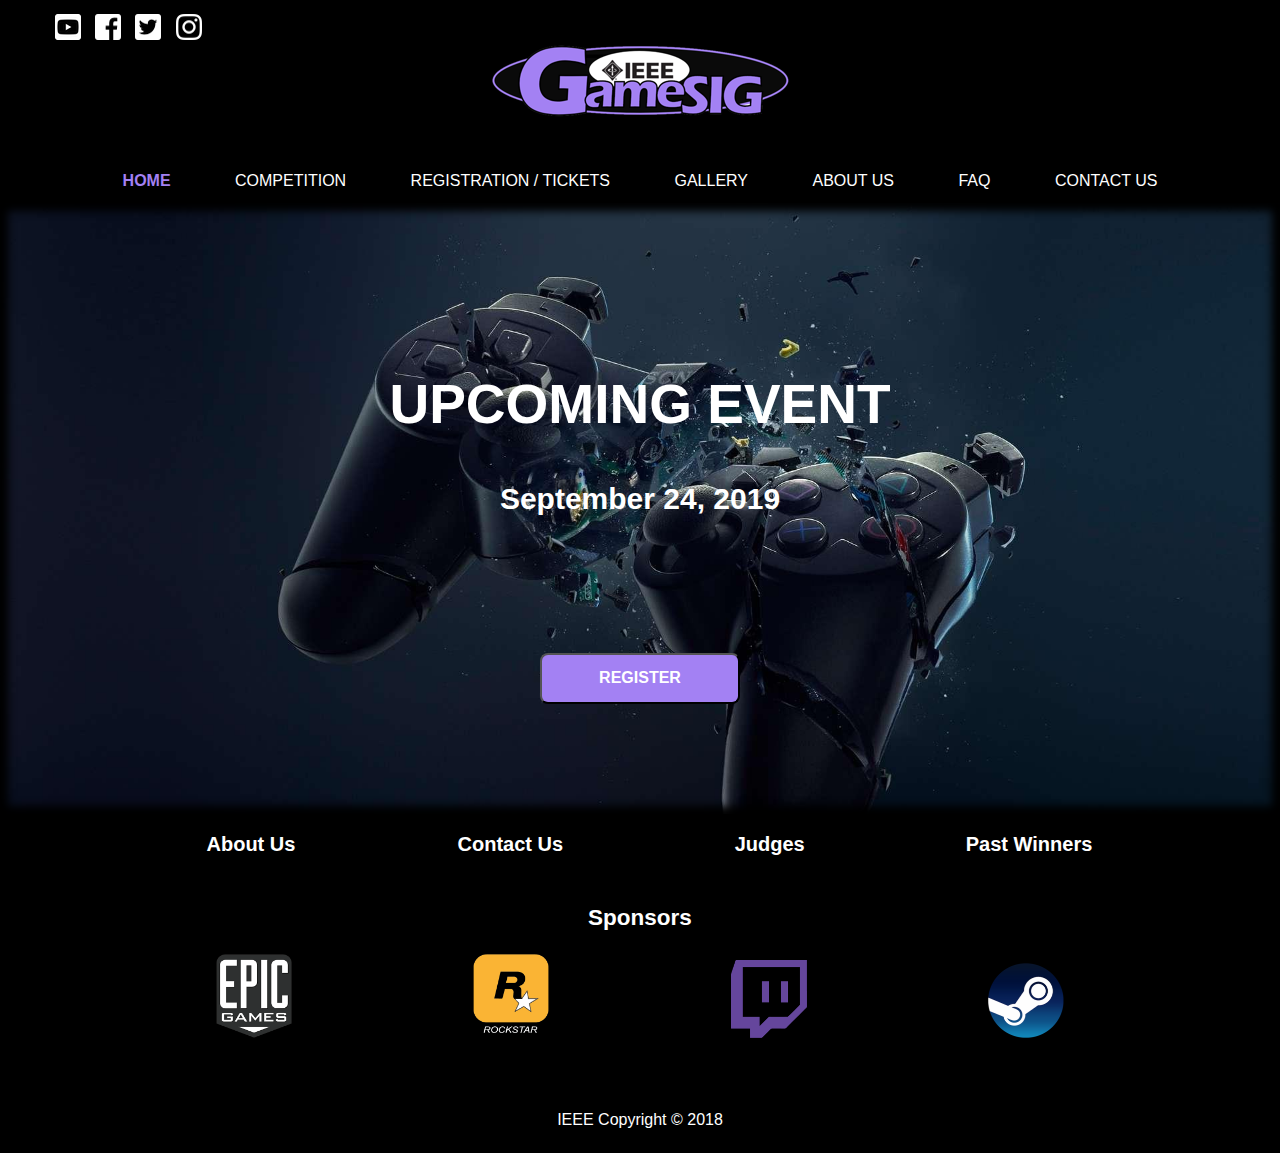
<file: index.html>
<!DOCTYPE html>
<html>
  <head>
    <meta charset="utf-8">
    <meta name="viewport" content="width=device-width">
    <meta name="description" content="Competition home page">
	  <meta name="keywords" content="IEEE, GameSIG, gaming, competition, esports">
    <meta name="author" content="The Denenbees">
    <title>IEEE GameSIG | Home</title>
    <link rel="stylesheet" href="./css/home.css">
    <script type="text/javascript" src="./js/jquery.js"></script>
    <script type="text/javascript" src="./js/hamburger_menu.js"></script>
    <link rel="stylesheet" href="./css/hamburger.css">
  </head>
  <body>

    <header>
      <div class="container">
        <center>
          <div>
            <a href="index.html"><img id="logo" src='./img/logo.png' ></a>
          </div>
        </center>
      </div>
      <div class='social_media'>
        <a href=""><img src='./img/social_media/youtube_icon.png'></a>
        <a href=""><img src='./img/social_media/facebook_icon.png'></a>
        <a href=""><img src='./img/social_media/twitter_icon.png'></a>
        <a href=""><img src='./img/social_media/instagram_icon.png'></a>
      </div>

      <div class="container">
        <center>
          <nav id="main_header">
            <ul>
              <li class="current"><a href="index.html">HOME</a></li>
              <li><a href="competition.html">COMPETITION</a></li>
              <li><a href="registration_tickets.html">REGISTRATION / TICKETS</a></li>
              <li><a href="gallery.html">GALLERY</a></li>
              <li><a href="about.html">ABOUT US</a></li>
              <li><a href="faq.html">FAQ</a></li>
              <li><a href="contact.html">CONTACT US</a></li>
            </ul>
          </nav>
        </center>
      </div>

    </header>

    <nav id='navigation'>
      <div id="menuToggle">
        <input type="checkbox" />
          <span></span>
          <span></span>
          <span></span>

        <ul id="menu">
          <li class="current"><a href="index.html">HOME</a></li>
          <li><a href="competition.html">COMPETITION</a></li>
          <li><a href="registration_tickets.html">REGISTRATION / TICKETS</a></li>
          <li><a href="gallery.html">GALLERY</a></li>
          <li><a href="about.html">ABOUT US</a></li>
          <li><a href="faq.html">FAQ</a></li>
          <li><a href="contact.html">CONTACT US</a></li>
        </ul>
      </div>
    </nav>

    <div id="showcase">
      <center>
        <h1>UPCOMING EVENT</h1>
        <p>September 24, 2019</p>
        <br>
        <button class="enroll_button" onclick="window.location='registration_tickets.html'"><h2>REGISTER</h2></button>
      </center>
    </div>

    <center>
      <section id="boxes">
        <div class="box">
          <!-- <h3>About Us</h3> -->
          <button class="transport_button" onclick="window.location='about.html'"><h2>About Us</h2></button>
        </div>
        <div class="box">
          <!-- <h3>Contact Us</h3> -->
          <button class="transport_button" onclick="window.location='contact.html'"><h2>Contact Us</h2></button>
        </div>
        <div class="box">
          <!-- <h3>Get to know your judges</h3> -->
          <button class="transport_button" onclick="window.location='competition.html#judges'"><h2>Judges</h2></button>
        </div>
        <div class="box">
          <!-- <h3>View past winners</h3> -->
          <button class="transport_button" onclick="window.location='gallery.html'"><h2>Past Winners</h2></button>
        </div>
      </section>
    </center>

    <footer>
      <section id="boxes">
        <h2>Sponsors</h2>
        <div class="box">
          <img src='./img/epic-games-logo-A9D86272DC-seeklogo.com.png'>
        </div>
        <div class="box">
          <img src='./img/Rockstar_Games-logo-788C233C6F-seeklogo.com.png'>
        </div>
        <div class="box">
          <img src='./img/twitch-tv-logo-51C922E0F0-seeklogo.com.png'>
        </div>
        <div class="box">
          <img src='./img/steam-logo-73274B19E3-seeklogo.com.png'>
        </div>
      </section>
      <br>
      <br>
      <p class='copyright'>IEEE Copyright &copy; 2018</p>
    </footer>
  </body>
</html>
</file>
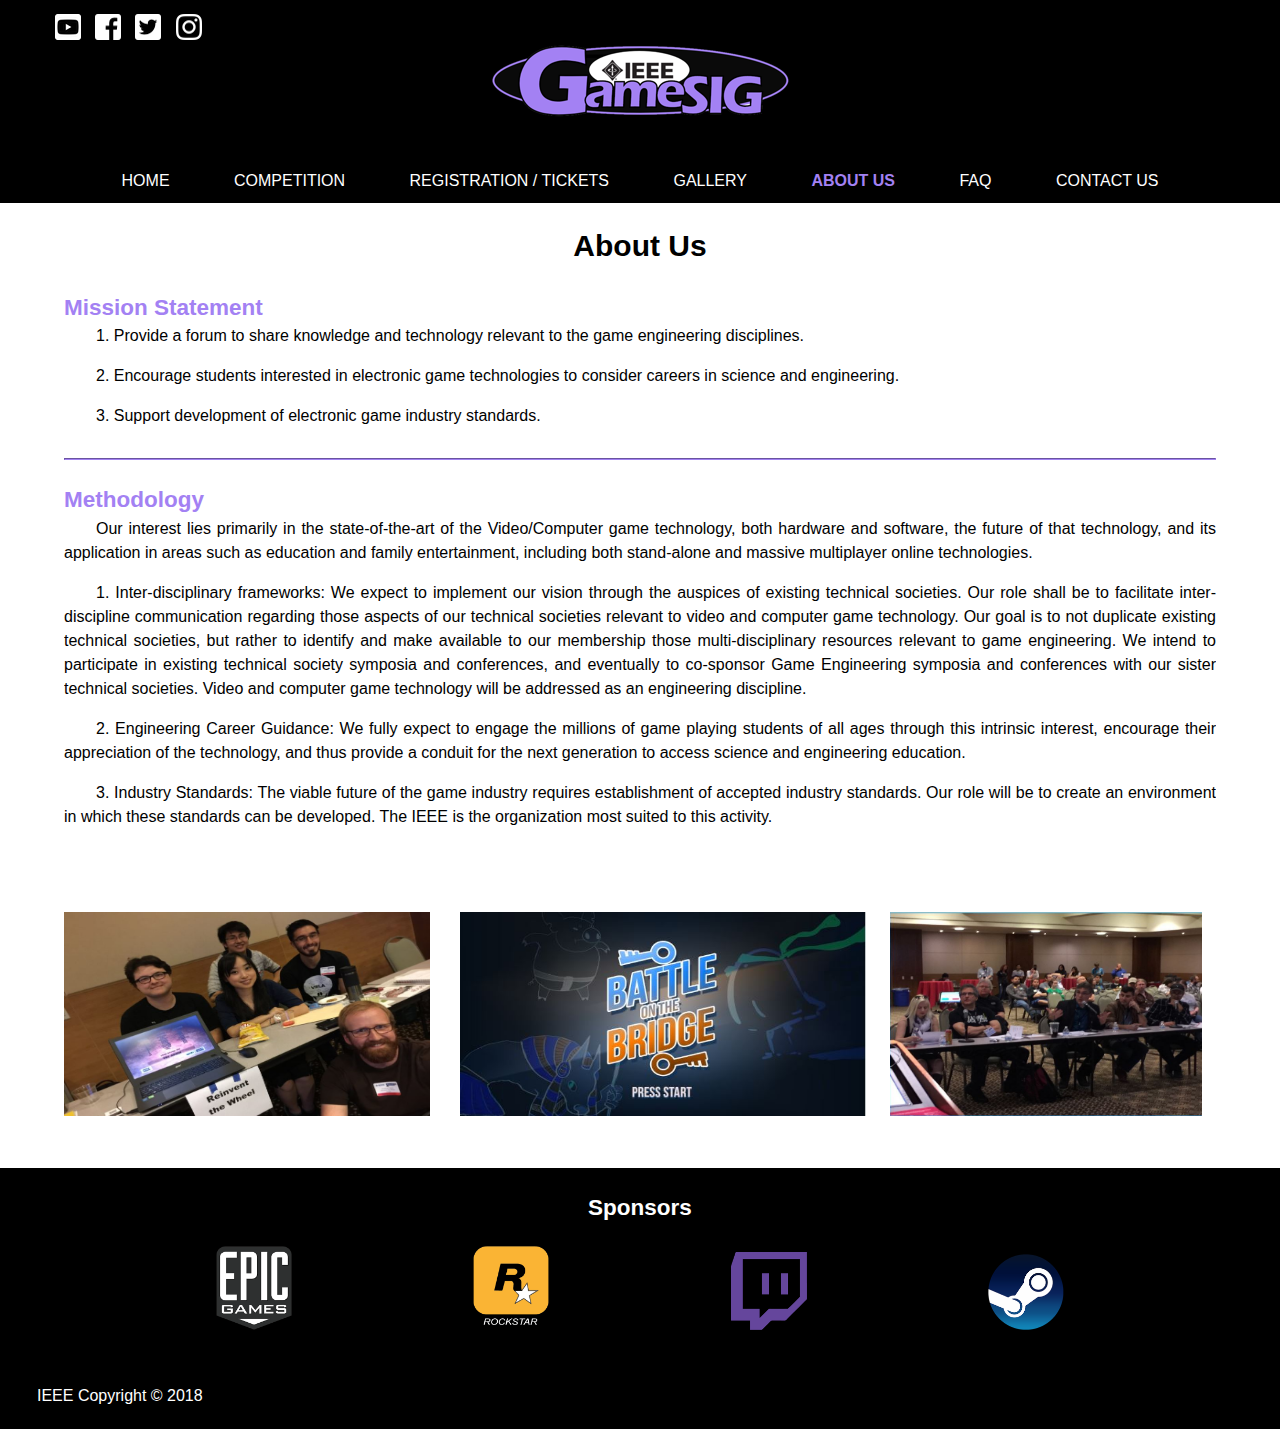
<file: about.html>
<!DOCTYPE html>
<html>
  <head>
    <meta charset="utf-8">
    <meta name="viewport" content="width=device-width">
    <meta name="description" content="About the competition and chair">
	  <meta name="keywords" content="IEEE, GameSIG, gaming, competition, esports">
    <meta name="author" content="The Denenbees">
    <title>IEEE GameSIG | About</title>
    <link rel="stylesheet" href="./css/about.css">
    <script type="text/javascript" src="./js/hamburger_menu.js"></script>
    <link rel="stylesheet" href="./css/hamburger.css">
  </head>
  <body>
    <header>
      <div class="container">
        <center>
          <div>
            <a href="index.html"><img id="logo" src='./img/logo.png' ></a>
          </div>
        </center>
      </div>
      <div class='social_media'>
        <a href=""><img src='./img/social_media/youtube_icon.png'></a>
        <a href=""><img src='./img/social_media/facebook_icon.png'></a>
        <a href=""><img src='./img/social_media/twitter_icon.png'></a>
        <a href=""><img src='./img/social_media/instagram_icon.png'></a>
      </div>

      <div class="container">
        <center>
          <nav id="main_header">
            <ul>
              <li><a href="index.html">HOME</a></li>
              <li><a href="competition.html">COMPETITION</a></li>
              <li><a href="registration_tickets.html">REGISTRATION / TICKETS</a></li>
              <li><a href="gallery.html">GALLERY</a></li>
              <li class="current"><a href="about.html">ABOUT US</a></li>
              <li><a href="faq.html">FAQ</a></li>
              <li><a href="contact.html">CONTACT US</a></li>
            </ul>
          </nav>
        </center>
      </div>
    </header>

    <nav id='navigation'>
      <div id="menuToggle">
        <input type="checkbox" />
          <span></span>
          <span></span>
          <span></span>

        <ul id="menu">
          <li class="current"><a href="index.html">HOME</a></li>
          <li><a href="competition.html">COMPETITION</a></li>
          <li><a href="registration_tickets.html">REGISTRATION / TICKETS</a></li>
          <li><a href="gallery.html">GALLERY</a></li>
          <li><a href="about.html">ABOUT US</a></li>
          <li><a href="faq.html">FAQ</a></li>
          <li><a href="contact.html">CONTACT US</a></li>
        </ul>
      </div>
    </nav>

    <div class="content">
      <div class="container">

          <center>
            <h1>About Us</h1>
          </center>

        <h2 id="mission">Mission Statement</h2>
        <p>1. Provide a forum to share knowledge and technology relevant to the game engineering disciplines.</p>
        <p>2. Encourage students interested in electronic game technologies to consider careers in science and
            engineering.</p>
        <p> 3. Support development of electronic game industry standards.</p>
          <hr>

        <h2 id="methodology">Methodology</h2>
          <p>Our interest lies primarily in the state-of-the-art of the Video/Computer game technology,
            both hardware and software, the future of that technology, and its application in areas such
            as education and family entertainment, including both stand-alone and massive multiplayer
            online technologies.</p>

          <p>1. Inter-disciplinary frameworks: We expect to implement our vision through the auspices
            of existing technical societies. Our role shall be to facilitate inter-discipline communication
            regarding those aspects of our technical societies relevant to video and computer game technology.
            Our goal is to not duplicate existing technical societies, but rather to identify and make available
            to our membership those multi-disciplinary resources relevant to game engineering. We intend to
            participate in existing technical society symposia and conferences, and eventually to co-sponsor
            Game Engineering symposia and conferences with our sister technical societies. Video and computer
            game technology will be addressed as an engineering discipline.</p>

          <p>2. Engineering Career Guidance: We fully expect to engage the millions of game playing students
            of all ages through this intrinsic interest, encourage their appreciation of the technology,
            and thus provide a conduit for the next generation to access science and engineering education.</p>

          <p>3. Industry Standards: The viable future of the game industry requires establishment of accepted industry
            standards. Our role will be to create an environment in which these standards can be developed. The IEEE
            is the organization most suited to this activity.</p>
          <br>
        </div>
        <br><br>
        <div class="photo-layout">
          <div class="photo-a">
              <img width="100%" height="204px" src='./img/about_images/winner_2018.jpg'>
          </div>

          <div class="photo-b">
              <img width="100%" height="204px" src='./img/about_images/winner_2017.jpg'>
          </div>

          <div class="photo-c">
            <img width="92%" height="204px" src='./img/about_images/judges.jpg'>
          </div>
        </div>

        <br><br>

    <footer>
      <h2>Sponsors</h2>
      <section id="boxes">
        <div class="box">
          <img src='./img/epic-games-logo-A9D86272DC-seeklogo.com.png'>
        </div>
        <div class="box">
          <img src='./img/Rockstar_Games-logo-788C233C6F-seeklogo.com.png'>
        </div>
        <div class="box">
          <img src='./img/twitch-tv-logo-51C922E0F0-seeklogo.com.png'>
        </div>
        <div class="box">
          <img src='./img/steam-logo-73274B19E3-seeklogo.com.png'>
        </div>
      </section>
      <br>
      <br>
      <p class='copyright'>IEEE Copyright &copy; 2018</p>
    </footer>
  </div>
  </body>
</html>
</file>
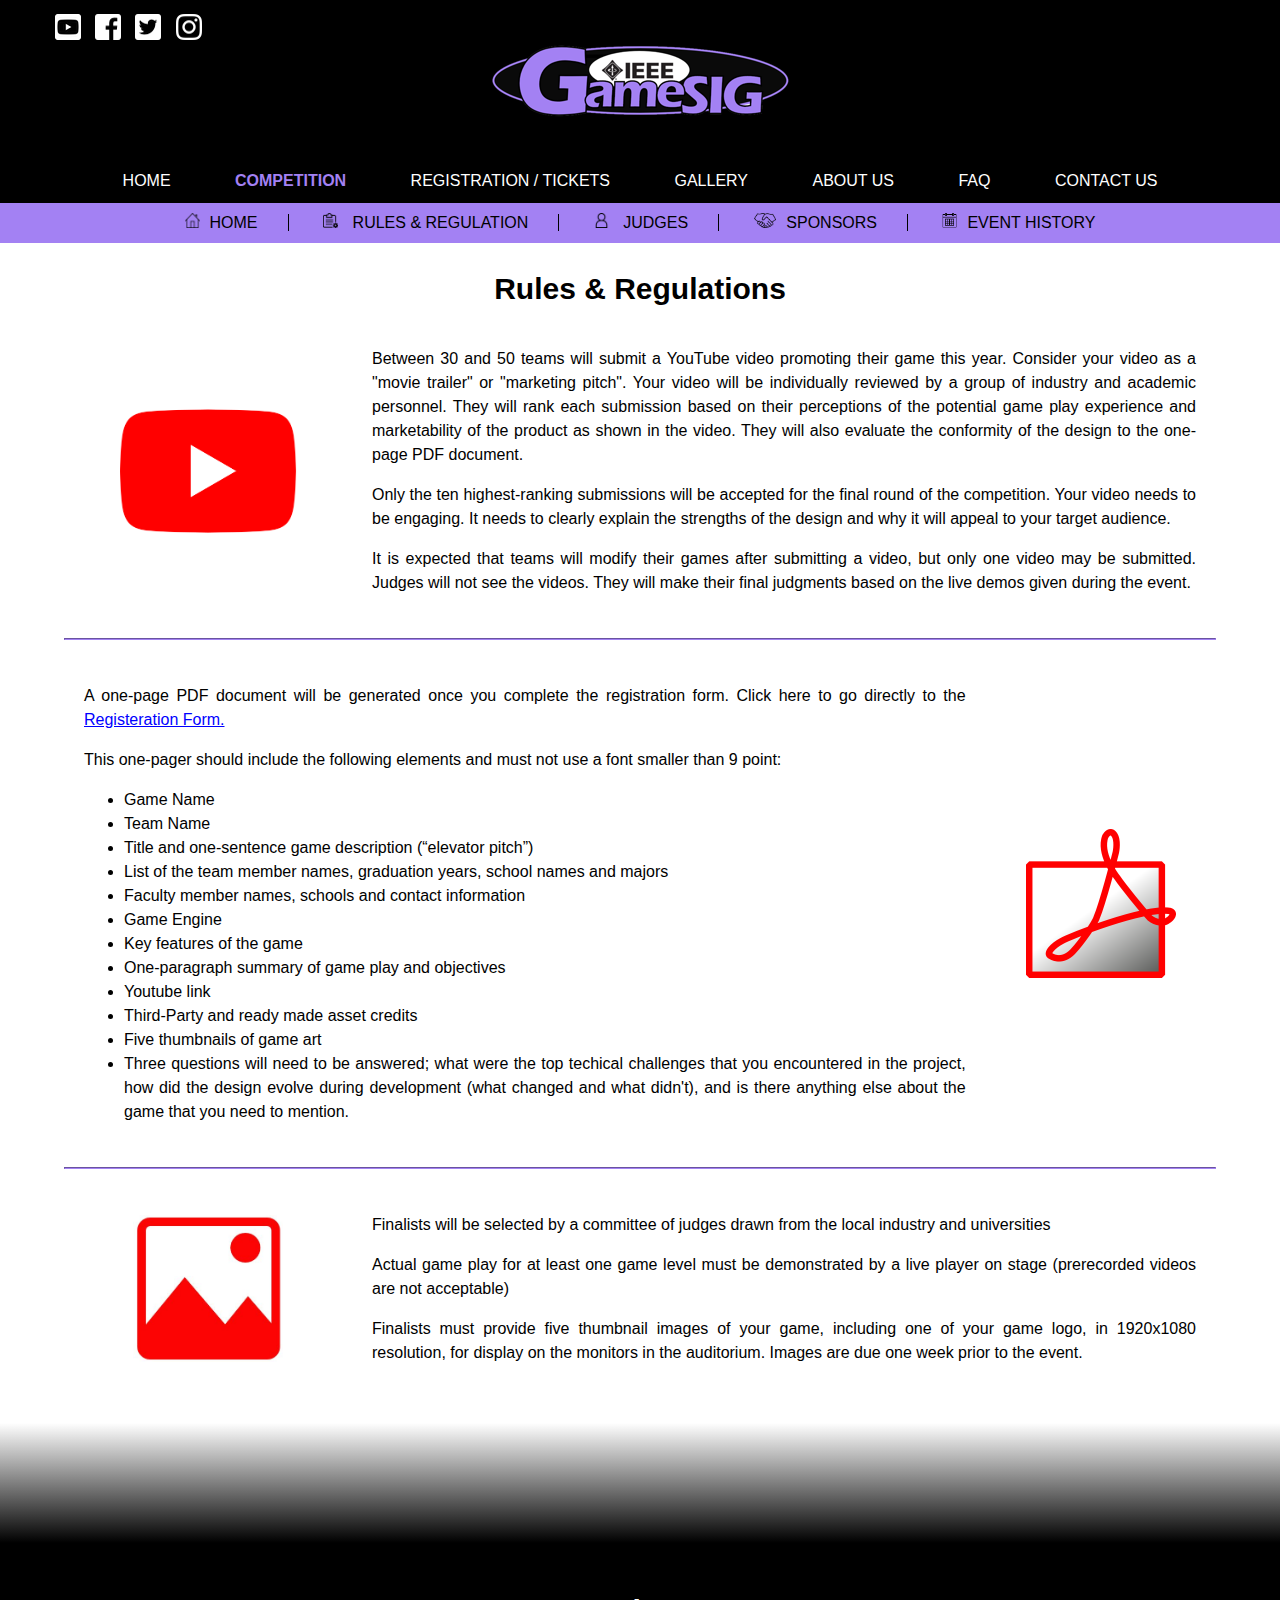
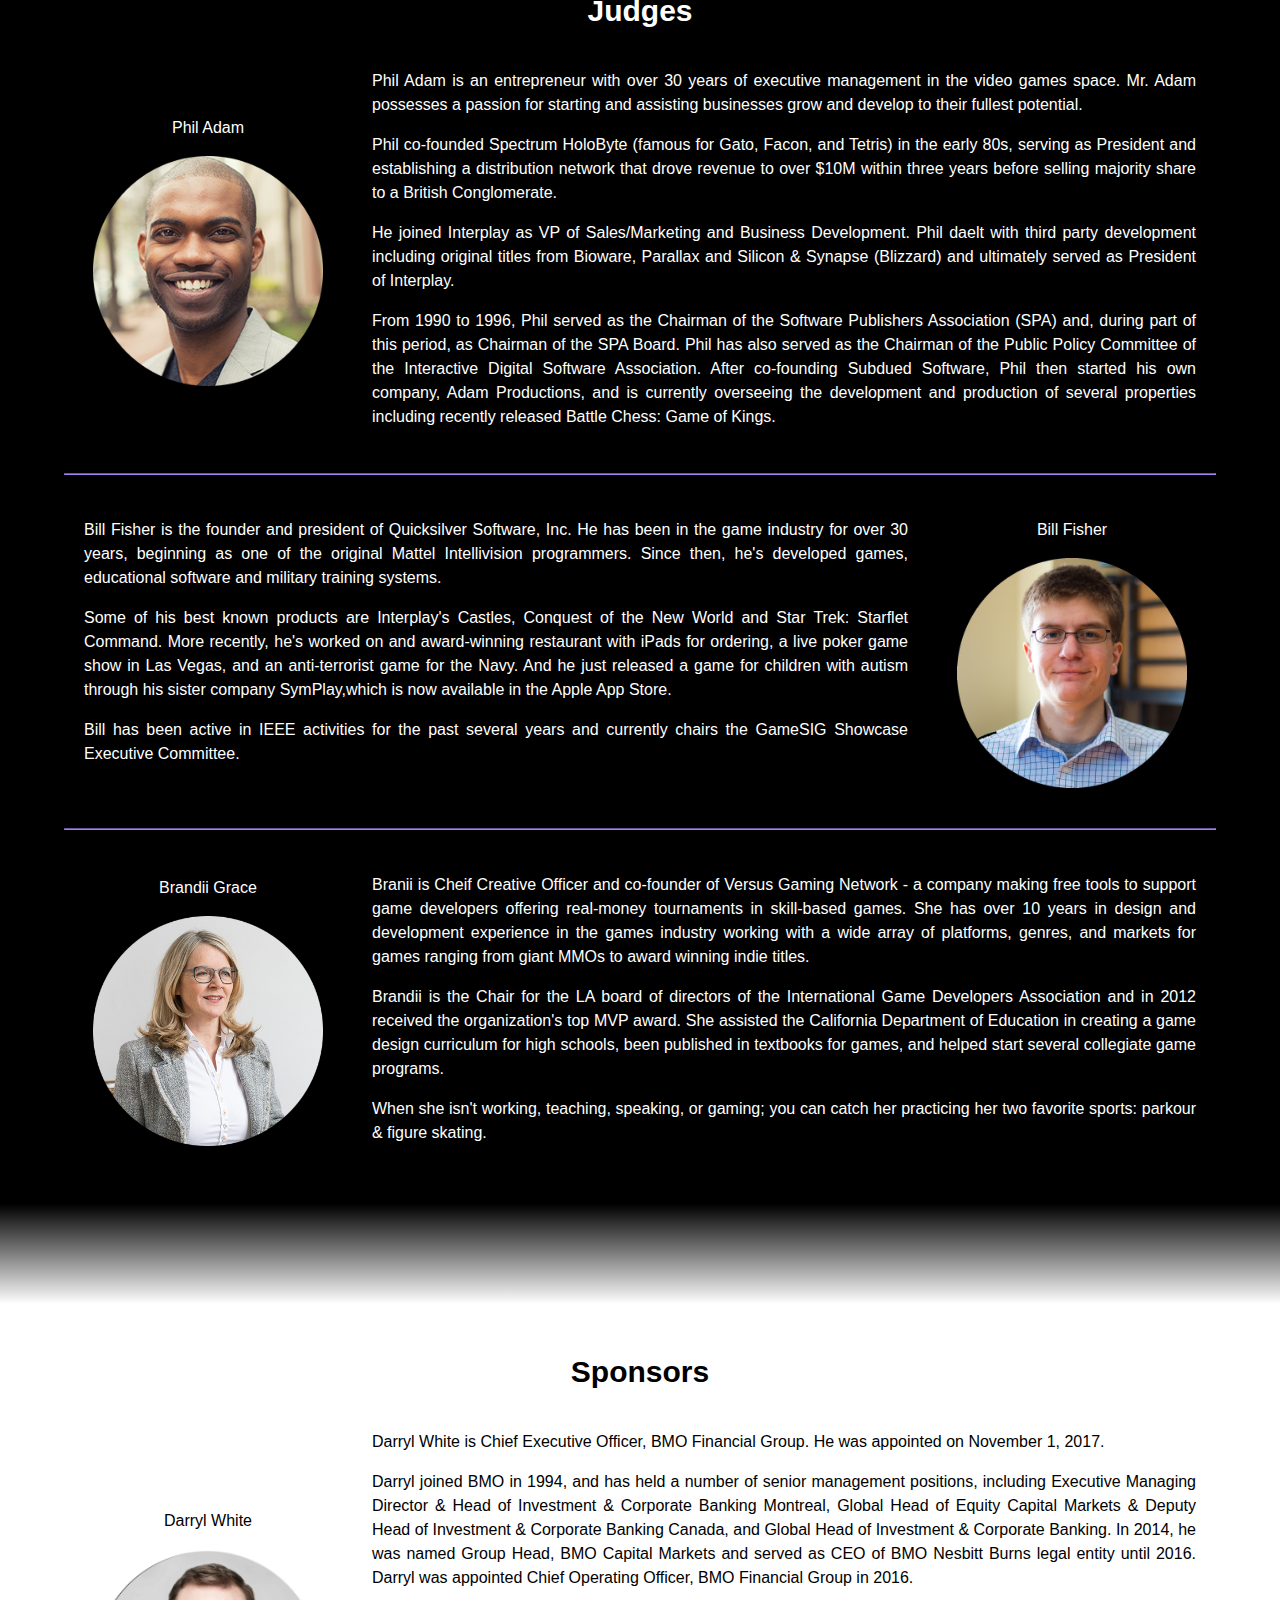
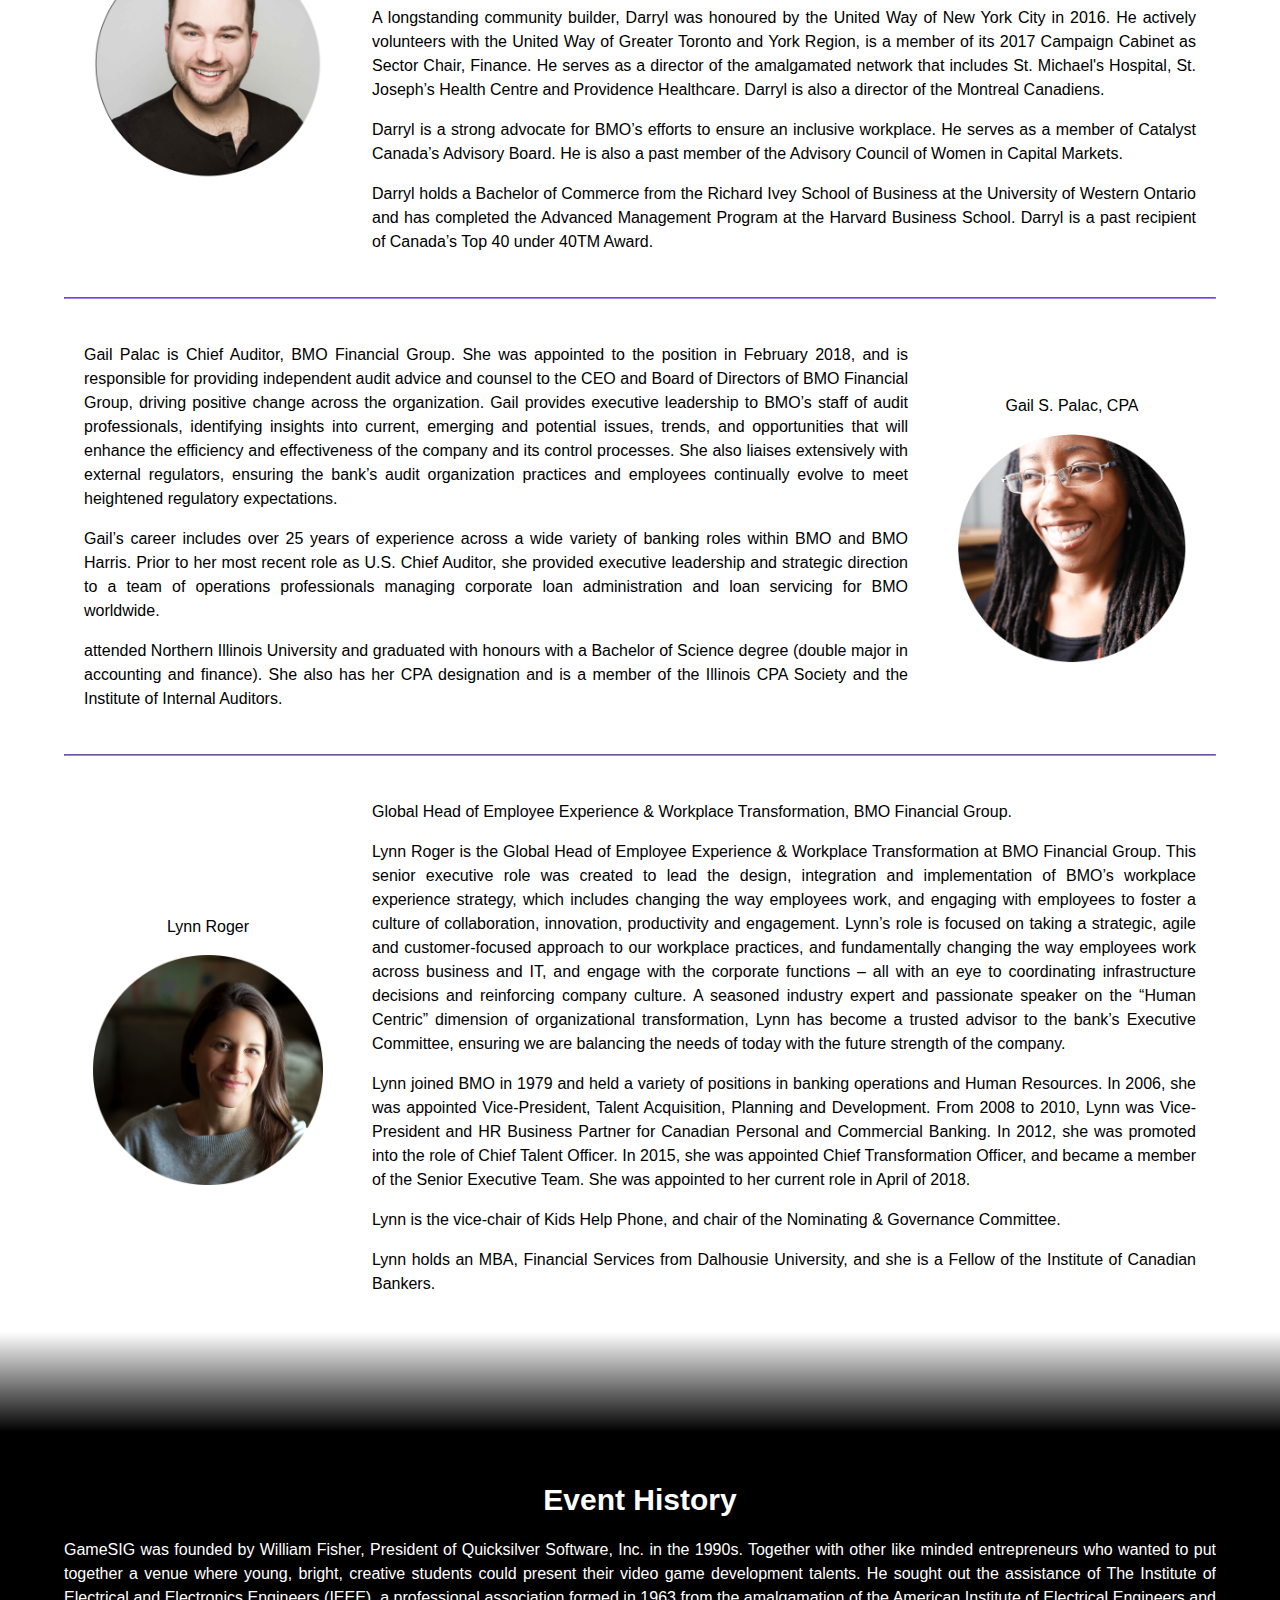
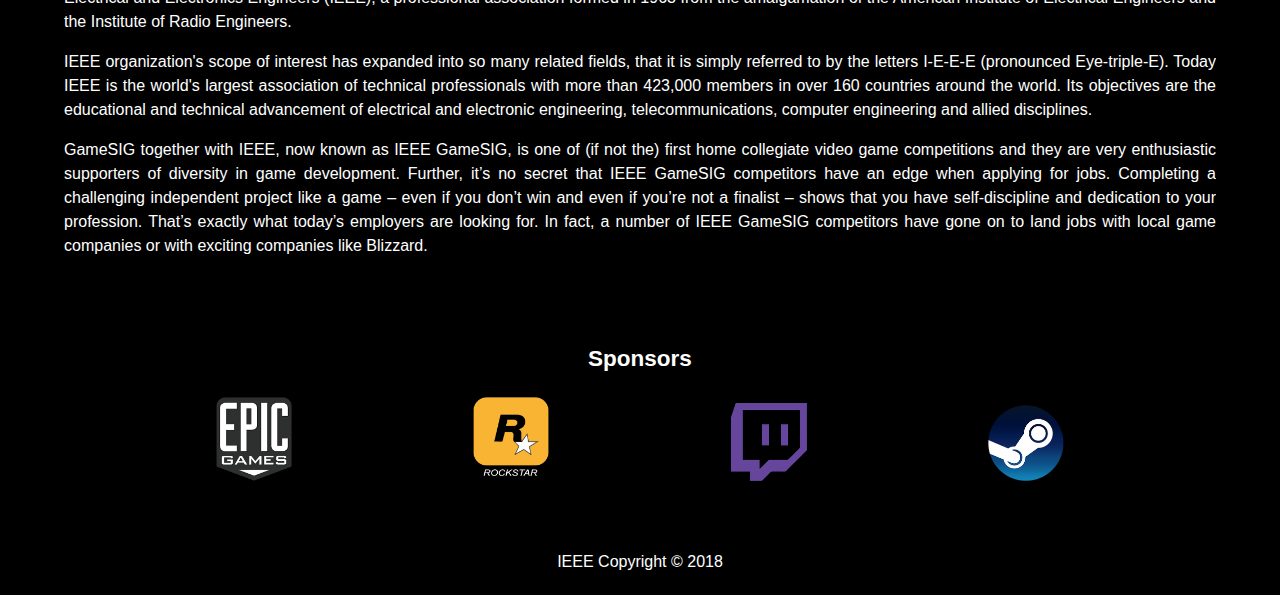
<file: competition.html>
<!DOCTYPE html>
<html>
  <head>
    <meta charset="utf-8">
    <meta name="viewport" content="width=device-width">
    <meta name="description" content="Competition information">
	  <meta name="keywords" content="IEEE, GameSIG, gaming, competition, esports">
    <meta name="author" content="The Denenbees">
    <title>IEEE GameSIG | Competition</title>
    <link rel="stylesheet" href="./css/competition.css">
    <script type="text/javascript" src="./js/jquery.js"></script>
    <script type="text/javascript" src="./js/hamburger_menu.js"></script>
    <link rel="stylesheet" href="./css/hamburger.css">
  </head>
  <body>
    <button onclick="topFunction()" id="myBtn" title="Go to top">Top</button>
    <!-- Main Header -->

    <header>
      <div class="container">
        <center>
          <div>
            <a href="index.html"><img id="logo" src='./img/logo.png' ></a>
          </div>
        </center>
      </div>
      <div class='social_media'>
        <a href=""><img src='./img/social_media/youtube_icon.png'></a>
        <a href=""><img src='./img/social_media/facebook_icon.png'></a>
        <a href=""><img src='./img/social_media/twitter_icon.png'></a>
        <a href=""><img src='./img/social_media/instagram_icon.png'></a>
      </div>

      <div class="container">
        <center>
          <nav id="main_header">
            <ul>
              <li><a href="index.html">HOME</a></li>
              <li class="current"><a href="competition.html">COMPETITION</a></li>
              <li><a href="registration_tickets.html">REGISTRATION / TICKETS</a></li>
              <li><a href="gallery.html">GALLERY</a></li>
              <li><a href="about.html">ABOUT US</a></li>
              <li><a href="faq.html">FAQ</a></li>
              <li><a href="contact.html">CONTACT US</a></li>
            </ul>
          </nav>
        </center>
      </div>
    </header>

    <!-- Subheader -->

    <header id="subheader">
      <div class="container">
        <center>
          <nav>
            <ul id="inner_subheader">
              <li><a href="index.html"><img src='./img/subheader_icons/home.png'>HOME</a></li>
              <li><a class="current" href="#rules_and_regulations"><img src='./img/subheader_icons/rules_regs2.png'> Rules & Regulation</a></li>
              <li><a href="#judges"><img src='./img/subheader_icons/judge3.png'> Judges</a></li>
              <li><a href="#sponsors"><img src='./img/subheader_icons/handshake2.png'>Sponsors</a></li>
              <li><a href="#event_history"><img src='./img/subheader_icons/event2.png'>Event History</a></li>
            </ul>
          </nav>
        </center>
      </div>
    </header>

    <nav id='navigation'>
      <div id="menuToggle">
        <input type="checkbox" />
          <span></span>
          <span></span>
          <span></span>

        <ul id="menu">
          <li class="current"><a href="index.html">HOME</a></li>
          <li><a href="competition.html">COMPETITION</a></li>
          <li><a href="registration_tickets.html">REGISTRATION / TICKETS</a></li>
          <li><a href="gallery.html">GALLERY</a></li>
          <li><a href="about.html">ABOUT US</a></li>
          <li><a href="faq.html">FAQ</a></li>
          <li><a href="contact.html">CONTACT US</a></li>
        </ul>
      </div>
    </nav>

    <!-- Rules and Regulations -->

    <div class="content" id="rules_and_regulations">
        <br>
        <center>
          <h1 >Rules & Regulations</h1>
        </center>
          <div class="container">

            <!-- Rules and Regulations - Video -->

            <div class="grid-container-25-75">
              <div id="rules" class="grid-item">
                <img src='./img/rules_regs/youtube2.png'>
              </div>
              <div class='grid-item'>
                <p>Between 30 and 50 teams will submit a YouTube video promoting their game this year. Consider your
                  video as a "movie trailer" or "marketing pitch". Your video will be individually reviewed by a group
                   of industry and academic personnel. They will rank each submission based on their perceptions of
                   the potential game play experience and marketability of the product as shown in the video. They
                   will also evaluate the conformity of the design to the one-page PDF document.</p>

                <p>Only the ten highest-ranking submissions will be accepted for the final round of the competition.
                   Your video needs to be engaging. It needs to clearly explain the strengths of the design and why
                   it will appeal to your target audience.</p>

                <p>It is expected that teams will modify their games after submitting a video, but only one video
                  may be submitted. Judges will not see the videos. They will make their final judgments based on
                  the live demos given during the event.</p>
              </div>
            </div>

            <hr>

            <!-- Rules and Regulations - Registration Form -->
            <div class="grid-container-80-20">
              <div class="grid-item">
                <p>A one-page PDF document will be generated once you complete the registration form. Click here to go directly to the <a class="clickable" href="registration_tickets.html">Registeration Form.</a></p>

                <p>This one-pager should include the following elements and must not use a font smaller than 9 point:</p>
                <ul>
                  <li>Game Name</li>
                  <li>Team Name</li>
                  <li>Title and one-sentence game description (“elevator pitch”)</li>
                  <li>List of the team member names, graduation years, school names and majors</li>
                  <li>Faculty member names, schools and contact information</li>
                  <li>Game Engine</li>
                  <li>Key features of the game</li>
                  <li>One-paragraph summary of game play and objectives</li>
                  <li>Youtube link</li>
                  <li>Third-Party and ready made asset credits</li>
                  <li>Five thumbnails of game art</li>
                  <li>Three questions will need to be answered; what were the top techical challenges that you encountered in the project,
                    how did the design evolve during development (what changed and what didn't), and is there anything else about the game
                    that you need to mention.
                  </li>
                </ul>
              </div>
              <div id="pdf" class="grid-item">
                <img src='./img/rules_regs/pdf.png'>
              </div>
            </div>

            <hr>

            <!-- Rules and Regulations - Thumbnails -->
            <div class="grid-container-25-75">
              <div id="thumbnails" class="grid-item">
                <img src='./img/rules_regs/thumbnail.JPG'>
              </div>
              <div class="grid-item">
                  <p>Finalists will be selected by a committee of judges drawn from the local industry and universities</p>

                  <p>Actual game play for at least one game level must be demonstrated by a live player on stage (prerecorded videos are not acceptable)</p>

                  <p>Finalists must provide five thumbnail images of your game, including one of your game logo, in 1920x1080 resolution, for display on the monitors in
                    the auditorium. Images are due one week prior to the event.</p>
              </div>
            </div>
        </div>
        <br>
  	  </div>

      <!-- Transition 1 -->
      <div style="background-image: linear-gradient(white, black)">
        <div class="grid-container-100" style="height: 120px">
          <div class="grid-item"></div>
        </div>
      </div>

      <!-- JUDGES -->
      <div class="content" id="judges" style="background-color: black; color: white">
        <br>
        <br>
        <center>
          <h1>Judges</h1>
        </center>

        <div class="container">

          <!-- Judge1 -->
          <div class="grid-container-25-75">
            <div id="judge" class="grid-item">
              <center>
                <p>Phil Adam</p><img src='./img/judges/fakeAdam'>
              <center>
            </div>

            <div class="grid-item">
              <p>Phil Adam is an entrepreneur with over 30 years of executive management in the video games space.
                Mr. Adam possesses a passion for starting and assisting businesses grow and develop to their fullest potential.</p>

              <p>Phil co-founded Spectrum HoloByte (famous for Gato, Facon, and Tetris) in the early 80s, serving as President and establishing a distribution network that drove revenue to over $10M within three years before selling majority share to a British Conglomerate.</p>

              <p>He joined Interplay as VP of Sales/Marketing and Business Development. Phil daelt with third party development including original titles from Bioware, Parallax and Silicon & Synapse (Blizzard) and ultimately served as President of Interplay.</p>

              <p>From 1990 to 1996, Phil served as the Chairman of the Software Publishers Association (SPA) and, during part of this period, as Chairman of the SPA Board. Phil has also served as the Chairman of the Public Policy Committee of the Interactive Digital Software Association. After co-founding Subdued Software, Phil then started his own company, Adam Productions, and is currently overseeing the development and production of several properties including recently released Battle Chess: Game of Kings.</p>
            </div>
          </div>

          <hr>

          <!-- Judge2 -->
          <div class="grid-container-75-25">
            <div class="grid-item">
              <p>Bill Fisher is the founder and president of Quicksilver Software, Inc. He has been in the game industry for over 30 years, beginning as one of the original Mattel Intellivision programmers. Since then, he's developed games, educational software and military training systems.</p>

              <p>Some of his best known products are Interplay's Castles, Conquest of the New World and Star Trek: Starflet Command. More recently, he's worked on and award-winning restaurant with iPads for ordering, a live poker game show in Las Vegas, and an anti-terrorist game for the Navy. And he just released a game for children with autism through his sister company SymPlay,which is now available in the Apple App Store.</p>

              <p>Bill has been active in IEEE activities for the past several years and currently chairs the GameSIG Showcase Executive Committee.</p>
            </div>
            <div id="judge" class="grid-item">
              <center>
                <p>Bill Fisher</p><img src='./img/judges/fakeBill.png'>
              <center>
            </div>
          </div>

          <hr>

          <!-- Judge3 -->
          <div class="grid-container-25-75">
            <div id="judge" class="grid-item">
              <center>
                <p>Brandii Grace</p><img src='./img/judges/fakeBrandii.png'>
              <center>
            </div>
            <div class="grid-item">
              <p>Branii is Cheif Creative Officer and co-founder of Versus Gaming Network - a company making free tools to support game developers offering real-money tournaments in skill-based games. She has over 10 years in design and development experience in the games industry working with a wide array of platforms, genres, and markets for games ranging from giant MMOs to award winning indie titles.</p>

              <p>Brandii is the Chair for the LA board of directors of the International Game Developers Association and in 2012 received the organization's top MVP award. She assisted the California Department of Education in creating a game design curriculum for high schools, been published in textbooks for games, and helped start several collegiate game programs.</p>

              <p>When she isn't working, teaching, speaking, or gaming; you can catch her practicing her two favorite sports: parkour & figure skating.</p>
            </div>
          </div>
        </div>
        <br>
	    </div>

      <!-- Transition 1 -->
      <div style="background-image: linear-gradient(black, white)">
        <div class="row" style="height: 100px">
          <div class="grid-container-100"></div>
        </div>
      </div>

      <!-- SPONSORS -->
      <div class="content" id="sponsors">
        <br>
        <br>
        <center>
          <h1>Sponsors</h1>
        </center>
        <div class="container">

          <!-- Sponsor1 -->
          <div class="grid-container-25-75">
            <div id="sponsor" class="grid-item">
              <center>
                <p>Darryl White</p><img src='./img/sponsors/sponsorPlaceholder1.jpg'>
              <center>
            </div>

            <div class="grid-item">
              <p>Darryl White is Chief Executive Officer, BMO Financial Group. He was appointed on November 1, 2017.</p>

              <p>Darryl joined BMO in 1994, and has held a number of senior management positions, including Executive
              Managing Director & Head of Investment & Corporate Banking Montreal, Global Head of Equity Capital
              Markets & Deputy Head of Investment & Corporate Banking Canada, and Global Head of Investment & Corporate
              Banking. In 2014, he was named Group Head, BMO Capital Markets and served as CEO of BMO Nesbitt Burns legal
              entity until 2016. Darryl was appointed Chief Operating Officer, BMO Financial Group in 2016.</p>

              <p>A longstanding community builder, Darryl was honoured by the United Way of New York City in 2016. He
              actively volunteers with the United Way of Greater Toronto and York Region, is a member of its 2017
              Campaign Cabinet as Sector Chair, Finance. He serves as a director of the amalgamated network that includes
              St. Michael's Hospital, St. Joseph’s Health Centre and Providence Healthcare. Darryl is also a director of
              the Montreal Canadiens.</p>

              <p>Darryl is a strong advocate for BMO’s efforts to ensure an inclusive workplace. He serves as a member of Catalyst
              Canada’s Advisory Board. He is also a past member of the Advisory Council of Women in Capital Markets.</p>

              <p>Darryl holds a Bachelor of Commerce from the Richard Ivey School of Business at the University of Western Ontario
              and has completed the Advanced Management Program at the Harvard Business School. Darryl is a past recipient of
              Canada’s Top 40 under 40TM Award.</p>
            </div>
          </div>

          <hr>

          <!-- Sponsor2 -->
          <div class="grid-container-75-25">
            <div class="grid-item">
              <p>Gail Palac is Chief Auditor, BMO Financial Group. She was appointed to the position in February 2018, and
                is responsible for providing independent audit advice and counsel to the CEO and Board of Directors of BMO
                Financial Group, driving positive change across the organization. Gail provides executive leadership to BMO’s
                staff of audit professionals, identifying insights into current, emerging and potential issues, trends, and
                opportunities that will enhance the efficiency and effectiveness of the company and its control processes.
                She also liaises extensively with external regulators, ensuring the bank’s audit organization practices and
                employees continually evolve to meet heightened regulatory expectations.</p>

              <p>Gail’s career includes over 25 years of experience across a wide variety of banking roles within BMO and BMO
                Harris. Prior to her most recent role as U.S. Chief Auditor, she provided executive leadership and strategic
                direction to a team of operations professionals managing corporate loan administration and loan servicing
                for BMO worldwide.</p>

              <p>attended Northern Illinois University and graduated with honours with a Bachelor of Science degree
                (double major in accounting and finance). She also has her CPA designation and is a member of the Illinois
                CPA Society and the Institute of Internal Auditors. </p>
            </div>
            <div id="sponsor" class="grid-item">
              <center>
                  <p>Gail S. Palac, CPA</p><img src='./img/sponsors/sponsorPlaceholder2.jpg'>
              <center>
            </div>
          </div>

          <hr>

          <!-- Sponsor3 -->
          <div class="grid-container-25-75">
            <div id="sponsor" class="grid-item">
              <center>
                  <p>Lynn Roger</p><img src='./img/sponsors/sponsorPlaceholder3.jpg'>
              <center>
            </div>
            <div class="grid-item">
              <p>Global Head of Employee Experience & Workplace Transformation, BMO Financial Group.</p>

              <p>Lynn Roger is the Global Head of Employee Experience & Workplace Transformation at BMO Financial Group. This senior executive role was created to lead the design, integration and implementation of BMO’s workplace experience strategy, which includes changing the way employees work, and engaging with employees to foster a culture of collaboration, innovation, productivity and engagement. Lynn’s role is focused on taking a strategic, agile and customer-focused approach to our workplace practices, and fundamentally changing the way employees work across business and IT, and engage with the corporate functions – all with an eye to coordinating infrastructure decisions and reinforcing company culture. A seasoned industry expert and passionate speaker on the “Human Centric” dimension of organizational transformation, Lynn has become a trusted advisor to the bank’s Executive Committee, ensuring we are balancing the needs of today with the future strength of the company.</p>

              <p> Lynn joined BMO in 1979 and held a variety of positions in banking operations and Human Resources. In 2006, she was appointed Vice-President, Talent Acquisition, Planning and Development. From 2008 to 2010, Lynn was Vice-President and HR Business Partner for Canadian Personal and Commercial Banking. In 2012, she was promoted into the role of Chief Talent Officer. In 2015, she was appointed Chief Transformation Officer, and became a member of the Senior Executive Team. She was appointed to her current role in April of 2018.</p>

              <p>Lynn is the vice-chair of Kids Help Phone, and chair of the Nominating & Governance Committee.</p>

              <p>Lynn holds an MBA, Financial Services from Dalhousie University, and she is a Fellow of the Institute of Canadian Bankers.</p>
            </div>
          </div>
        </div>
      </div>

      <div style="background-image: linear-gradient(white, black)">
        <div class="row" style="height: 100px">
          <div class="grid-container-100"></div>
        </div>
      </div>

      <!-- Event History -->

      <div class="content" id="event_history" style="background-color: black; color: white">
          <br>
          <br>
          <center>
            <h1>Event History</h1>
          </center>
          <div class="container">

            <p>GameSIG was founded by William Fisher, President of Quicksilver Software, Inc. in the 1990s. Together with other like
              minded entrepreneurs who wanted to put together a venue where young, bright, creative students could present their video
               game development talents. He sought out the assistance of The Institute of Electrical and Electronics Engineers (IEEE),
               a professional association formed in 1963 from the amalgamation of the American Institute of Electrical Engineers and
               the Institute of Radio Engineers.</p>

            <p>IEEE organization's scope of interest has expanded into so many related fields, that it is simply referred to by the
              letters I-E-E-E (pronounced Eye-triple-E). Today IEEE is the world's largest association of technical professionals
              with more than 423,000 members in over 160 countries around the world. Its objectives are the educational and technical
              advancement of electrical and electronic engineering, telecommunications, computer engineering and allied disciplines. </p>

            <p>GameSIG together with IEEE, now known as IEEE GameSIG, is one of (if not the) first home collegiate video game competitions and
              they are very enthusiastic supporters of diversity in game development. Further, it’s no secret that IEEE GameSIG competitors
              have an edge when applying for jobs. Completing a challenging independent project like a game – even if you don’t win and even
              if you’re not a finalist – shows that you have self-discipline and dedication to your profession. That’s exactly what today’s
              employers are looking for. In fact, a number of IEEE GameSIG competitors have gone on to land jobs with local game companies
              or with exciting companies like Blizzard.</p>
          </div>
      </div>
      <br>
      <br>


    <!-- JavaScript -->
    <script src="./js/competition.js"></script>

    <footer>
      <h2>Sponsors</h2>
      <section id="boxes">
        <div class="box">
          <img src='./img/epic-games-logo-A9D86272DC-seeklogo.com.png'>
        </div>
        <div class="box">
          <img src='./img/Rockstar_Games-logo-788C233C6F-seeklogo.com.png'>
        </div>
        <div class="box">
          <img src='./img/twitch-tv-logo-51C922E0F0-seeklogo.com.png'>
        </div>
        <div class="box">
          <img src='./img/steam-logo-73274B19E3-seeklogo.com.png'>
        </div>
      </section>
      <br>
      <br>
      <p class='copyright'>IEEE Copyright &copy; 2018</p>
    </footer>
  </body>
</html>
</file>
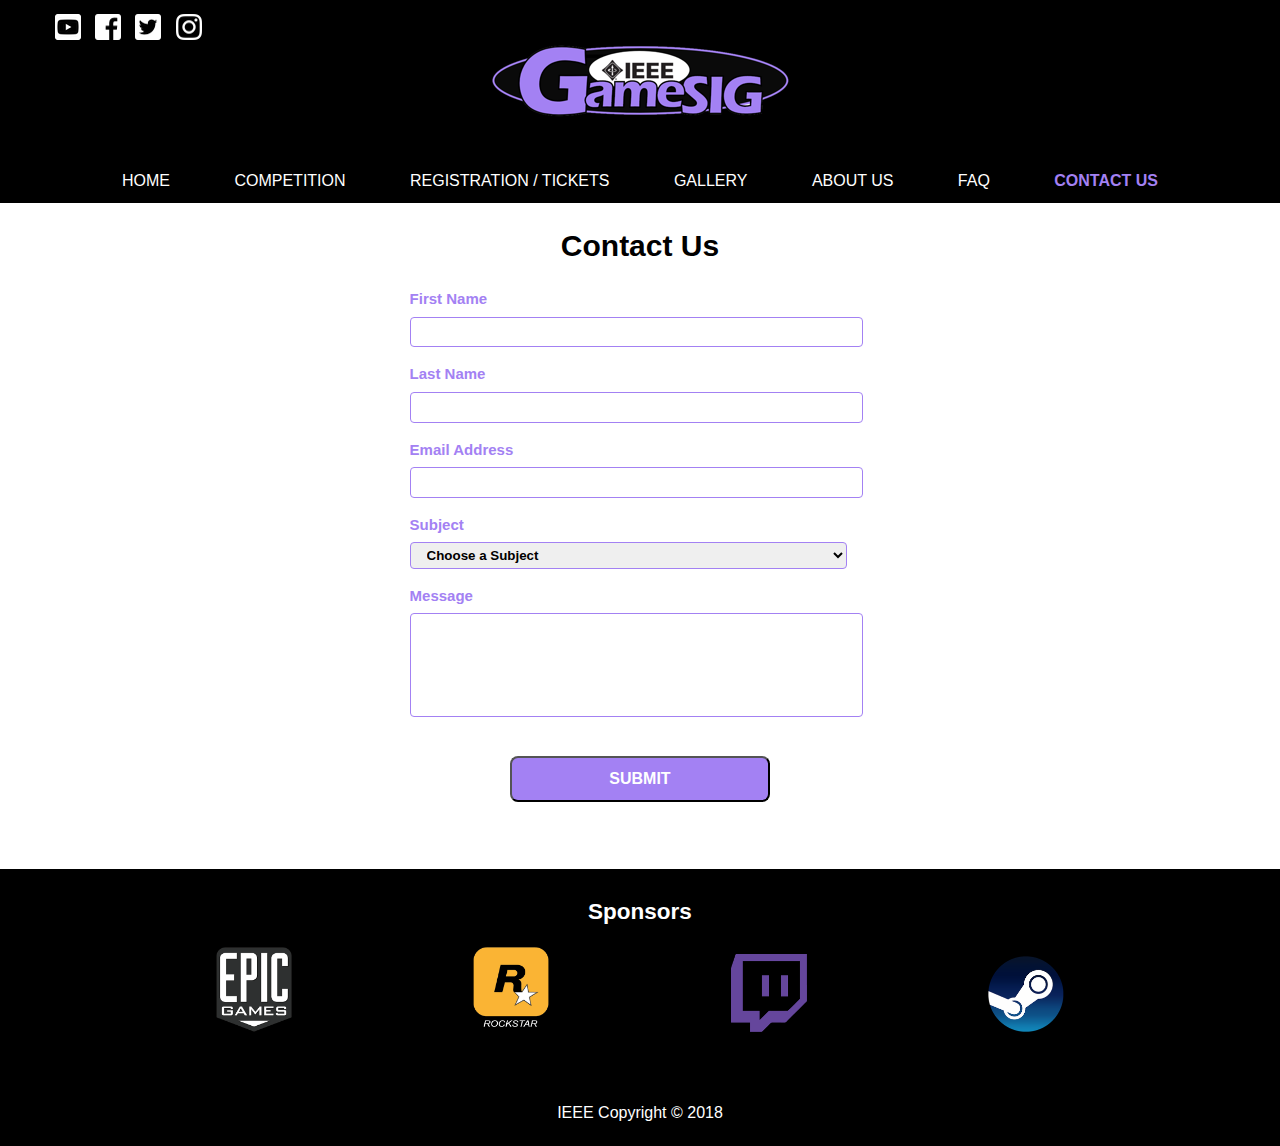
<file: contact.html>
<!DOCTYPE html>
<html>
  <head>
    <meta charset="utf-8">
    <meta name="viewport" content="width=device-width">
    <meta name="description" content="Contact page">
	  <meta name="keywords" content="web design, affordable web design, professional web design">
  	<meta name="author" content="The Denenbees">
    <title>IEEE GameSIG | Contact</title>
    <link rel="stylesheet" href="./css/contact.css">
    <script type="text/javascript" src="./js/hamburger_menu.js"></script>
    <link rel="stylesheet" href="./css/hamburger.css">
  </head>
  <body>
    <header>
      <div class="container">
        <center>
          <div>
            <a href="index.html"><img id="logo" src='./img/logo.png' ></a>
          </div>
        </center>
      </div>
      <div class='social_media'>
        <a href=""><img src='./img/social_media/youtube_icon.png'></a>
        <a href=""><img src='./img/social_media/facebook_icon.png'></a>
        <a href=""><img src='./img/social_media/twitter_icon.png'></a>
        <a href=""><img src='./img/social_media/instagram_icon.png'></a>
      </div>

      <div class="container">
        <center>
          <nav id="main_header">
            <ul>
              <li><a href="index.html">HOME</a></li>
              <li><a href="competition.html">COMPETITION</a></li>
              <li><a href="registration_tickets.html">REGISTRATION / TICKETS</a></li>
              <li><a href="gallery.html">GALLERY</a></li>
              <li><a href="about.html">ABOUT US</a></li>
              <li><a href="faq.html">FAQ</a></li>
              <li class="current"><a href="contact.html">CONTACT US</a></li>
            </ul>
          </nav>
        </center>
      </div>
    </header>

    <nav id='navigation'>
      <div id="menuToggle">
        <input type="checkbox" />
          <span></span>
          <span></span>
          <span></span>

        <ul id="menu">
          <li class="current"><a href="index.html">HOME</a></li>
          <li><a href="competition.html">COMPETITION</a></li>
          <li><a href="registration_tickets.html">REGISTRATION / TICKETS</a></li>
          <li><a href="gallery.html">GALLERY</a></li>
          <li><a href="about.html">ABOUT US</a></li>
          <li><a href="faq.html">FAQ</a></li>
          <li><a href="contact.html">CONTACT US</a></li>
        </ul>
      </div>
    </nav>

    <div class="content" style="background-color: white; color: black">
      <div class="container">
        <div class="form_container">
          <center>
            <h1>Contact Us</h1>
          </center>

          <form action="contactFeedBack.html">

            <label for="first-name">First Name</label>
            <br>
            <input type="text" id="first" name="first">
            <br>

            <label for="team-name">Last Name</label>
            <br>
            <input type="text" id="last" name="last">
            <br>

            <label for="email">Email Address</label>
            <br>
            <input type="text" id="email" name="email">
            <br>

            <label for="subject">Subject</label>
            <br>
            <select type="a-subject" name="a-subject">
              <option value="subject0" color: #ccc>Choose a Subject</option>
              <option value="subject1">Do I have to be 18 years old to enter the competition?</option>
              <option value="subject2">What format is used for the submission documentation?</option>
              <option value="subject3">How do I buy tickets to watch the competition?</option>
            </select>
            <br>
            <label for="message">Message</label>
            <br>
            <input type="text" id="message" name="message" style="height:100px">
            <br><br>
            <center>

              <input type="submit" value="SUBMIT" >
            </center>
          </form>
        </div>
        <br><br><br>
      </div>

      <footer>
        <section id="boxes">
          <h2>Sponsors</h2>
          <div class="box">
            <img src='./img/epic-games-logo-A9D86272DC-seeklogo.com.png'>
          </div>
          <div class="box">
            <img src='./img/Rockstar_Games-logo-788C233C6F-seeklogo.com.png'>
          </div>
          <div class="box">
            <img src='./img/twitch-tv-logo-51C922E0F0-seeklogo.com.png'>
          </div>
          <div class="box">
            <img src='./img/steam-logo-73274B19E3-seeklogo.com.png'>
          </div>
        </section>
        <br>
        <br>
        <p class='copyright'>IEEE Copyright &copy; 2018</p>
      </footer>
    </div>
  </body>
</html>
</file>
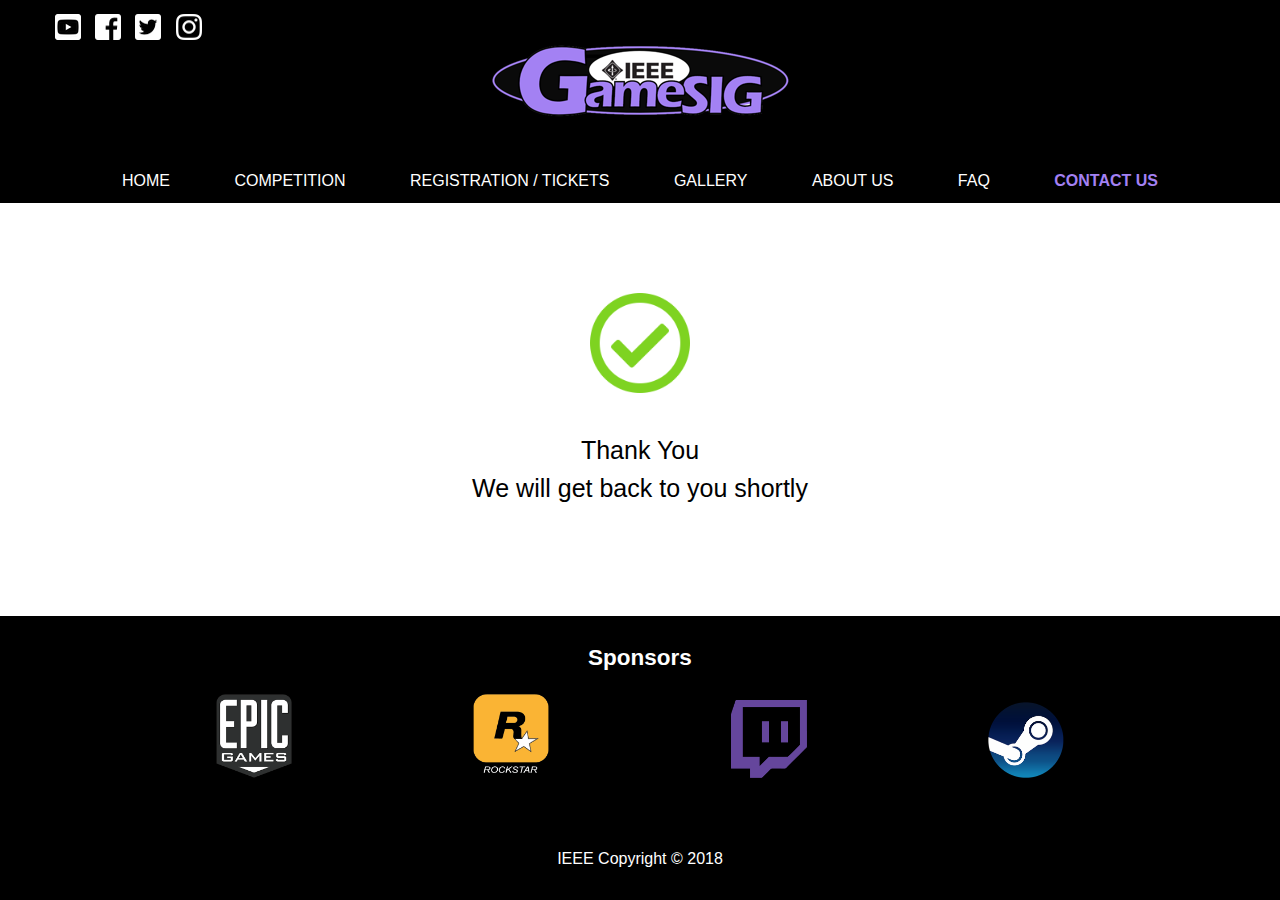
<file: contactFeedBack.html>
<!DOCTYPE html>
<html>
  <head>
    <style>
    .FeedBackBox{
      margin-left: auto;
      margin-right: auto;
      max-width: 1000px;
      height:300px;
    }
    .checkIcon{
      max-width: 100px;
      max-height: auto;
      margin: auto;

    }


    </style>
    <meta charset="utf-8">
    <meta name="viewport" content="width=device-width">
    <meta name="description" content="Contact page">
	  <meta name="keywords" content="web design, affordable web design, professional web design">
  	<meta name="author" content="The Denenbees">
    <title>IEEE GameSIG | Contact</title>
    <link rel="stylesheet" href="./css/contact.css">
    <script type="text/javascript" src="./js/hamburger_menu.js"></script>
    <link rel="stylesheet" href="./css/hamburger.css">
  </head>
  <body>
    <header>
      <div class="container">
        <center>
          <div>
            <a href="index.html"><img id="logo" src='./img/logo.png' ></a>
          </div>
        </center>
      </div>
      <div class='social_media'>
        <a href=""><img src='./img/social_media/youtube_icon.png'></a>
        <a href=""><img src='./img/social_media/facebook_icon.png'></a>
        <a href=""><img src='./img/social_media/twitter_icon.png'></a>
        <a href=""><img src='./img/social_media/instagram_icon.png'></a>
      </div>

      <div class="container">
        <center>
          <nav id="main_header">
            <ul>
              <li><a href="index.html">HOME</a></li>
              <li><a href="competition.html">COMPETITION</a></li>
              <li><a href="registration_tickets.html">REGISTRATION / TICKETS</a></li>
              <li><a href="gallery.html">GALLERY</a></li>
              <li><a href="about.html">ABOUT US</a></li>
              <li><a href="faq.html">FAQ</a></li>
              <li class="current"><a href="contact.html">CONTACT US</a></li>
            </ul>
          </nav>
        </center>
      </div>
    </header>

    <nav id='navigation'>
      <div id="menuToggle">
        <input type="checkbox" />
          <span></span>
          <span></span>
          <span></span>

        <ul id="menu">
          <li class="current"><a href="index.html">HOME</a></li>
          <li><a href="competition.html">COMPETITION</a></li>
          <li><a href="registration_tickets.html">REGISTRATION / TICKETS</a></li>
          <li><a href="gallery.html">GALLERY</a></li>
          <li><a href="about.html">ABOUT US</a></li>
          <li><a href="faq.html">FAQ</a></li>
          <li><a href="contact.html">CONTACT US</a></li>
        </ul>
      </div>
    </nav>

    <div class="content" style="background-color: white; color: black">
      <div class="container">

          <center>
            <br>
            <br>
            <div class="FeedBackBox" >
              <br><br>
              <img class="checkIcon" src="./img/check.png" alt="Check Icon">
              <br><br>
              <div style="padding:10px; font-size:25px">Thank You<br>We will get back to you shortly</div>
            </div>
          </center>



        <br><br><br>
      </div>

      <footer>
        <section id="boxes">
          <h2>Sponsors</h2>
          <div class="box">
            <img src='./img/epic-games-logo-A9D86272DC-seeklogo.com.png'>
          </div>
          <div class="box">
            <img src='./img/Rockstar_Games-logo-788C233C6F-seeklogo.com.png'>
          </div>
          <div class="box">
            <img src='./img/twitch-tv-logo-51C922E0F0-seeklogo.com.png'>
          </div>
          <div class="box">
            <img src='./img/steam-logo-73274B19E3-seeklogo.com.png'>
          </div>
        </section>
        <br>
        <br>
        <p class='copyright'>IEEE Copyright &copy; 2018</p>
      </footer>
    </div>
  </body>
</html>
</file>
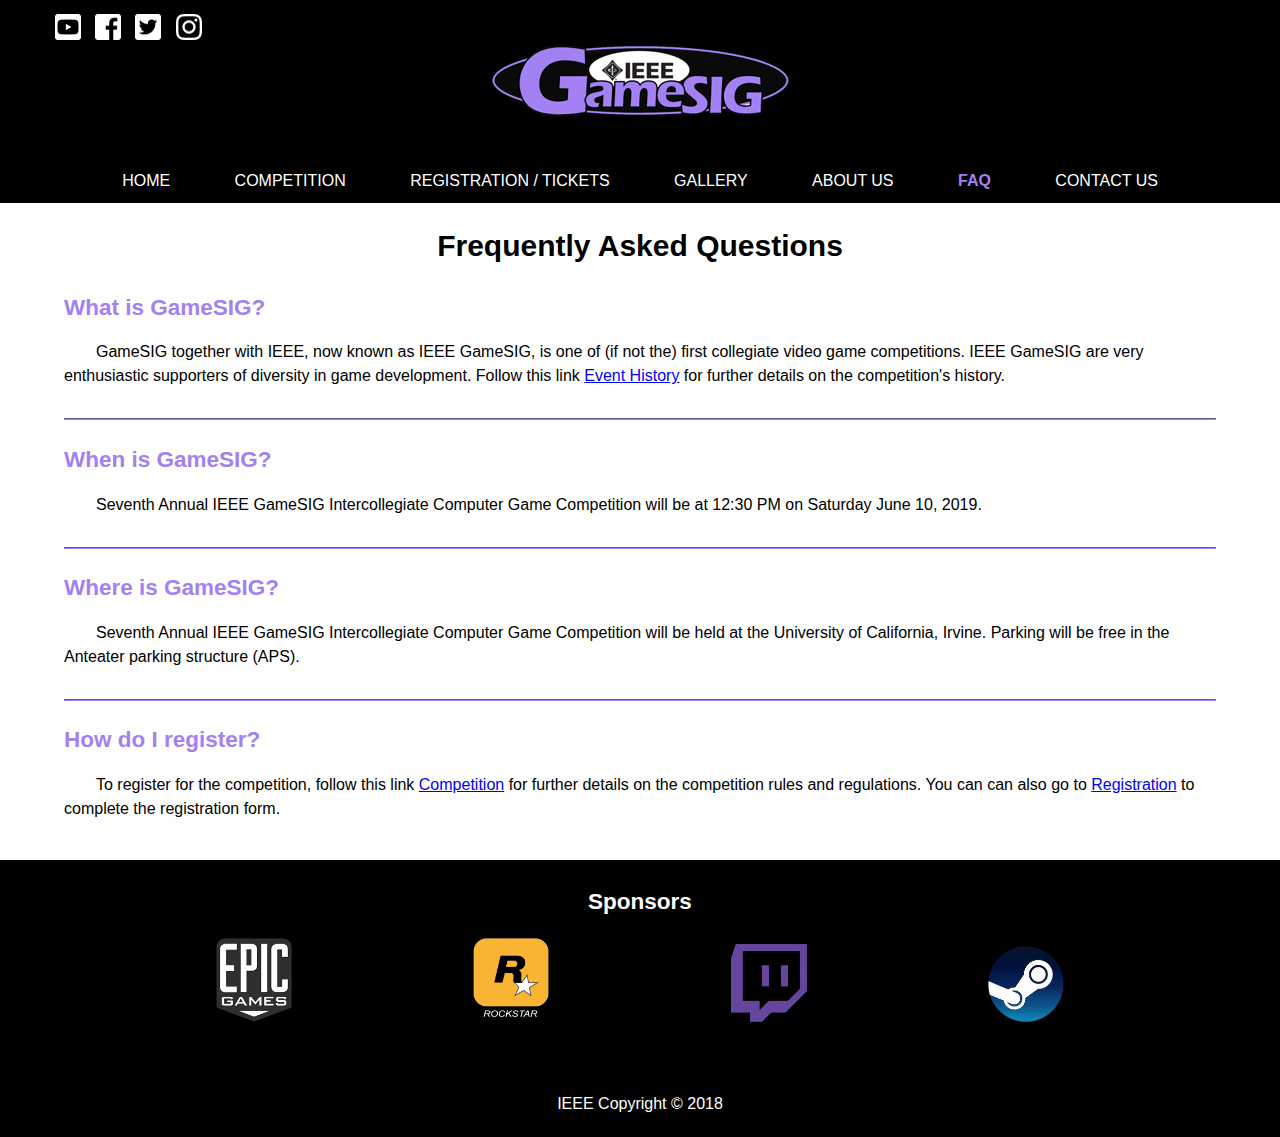
<file: faq.html>
<!DOCTYPE html>
<html>
  <head>
    <meta charset="utf-8">
    <meta name="viewport" content="width=device-width">
    <meta name="description" content="Frequently asked questions about competition">
	  <meta name="keywords" content="IEEE, GameSIG, gaming, competition, esports">
    <meta name="author" content="The Denenbees">
    <title>IEEE GameSIG | FAQ</title>
    <link rel="stylesheet" href="./css/faq.css">
    <script type="text/javascript" src="./js/hamburger_menu.js"></script>
    <link rel="stylesheet" href="./css/hamburger.css">
  </head>
  <body>
    <header>
      <div class="container">
        <center>
          <div>
            <a href="index.html"><img id="logo" src='./img/logo.png' ></a>
          </div>
        </center>
      </div>
      <div class='social_media'>
        <a href=""><img src='./img/social_media/youtube_icon.png'></a>
        <a href=""><img src='./img/social_media/facebook_icon.png'></a>
        <a href=""><img src='./img/social_media/twitter_icon.png'></a>
        <a href=""><img src='./img/social_media/instagram_icon.png'></a>
      </div>

      <div class="container">
        <center>
          <nav id="main_header">
            <ul>
              <li><a href="index.html">HOME</a></li>
              <li><a href="competition.html">COMPETITION</a></li>
              <li><a href="registration_tickets.html">REGISTRATION / TICKETS</a></li>
              <li><a href="gallery.html">GALLERY</a></li>
              <li><a href="about.html">ABOUT US</a></li>
              <li class="current"><a href="faq.html">FAQ</a></li>
              <li><a href="contact.html">CONTACT US</a></li>
            </ul>
          </nav>
        </center>
      </div>
    </header>

    <nav id='navigation'>
      <div id="menuToggle">
        <input type="checkbox" />
          <span></span>
          <span></span>
          <span></span>

        <ul id="menu">
          <li class="current"><a href="index.html">HOME</a></li>
          <li><a href="competition.html">COMPETITION</a></li>
          <li><a href="registration_tickets.html">REGISTRATION / TICKETS</a></li>
          <li><a href="gallery.html">GALLERY</a></li>
          <li><a href="about.html">ABOUT US</a></li>
          <li><a href="faq.html">FAQ</a></li>
          <li><a href="contact.html">CONTACT US</a></li>
        </ul>
      </div>
    </nav>

    <div class="content">
      <div class="container">
        <center>
          <h1>Frequently Asked Questions</h1>
        </center>
        <h2 id="first_item">What is GameSIG?</h2>
        <p> GameSIG together with IEEE, now known as IEEE GameSIG, is one of (if not the) first collegiate video
          game competitions. IEEE GameSIG are very enthusiastic supporters of diversity in game development. Follow
          this link <a class="clickable" href="competition.html#event_history">Event History</a> for further details on the competition's history.
        </p>

        <hr>

        <h2 id="second_item">When is GameSIG?</h2>
        <p> Seventh Annual IEEE GameSIG Intercollegiate Computer Game Competition will be at 12:30 PM on Saturday June 10, 2019.
        </p>

        <hr>

        <h2 id="third_item">Where is GameSIG?</h2>
        <p> Seventh Annual IEEE GameSIG Intercollegiate Computer Game Competition will be held at the University of California, Irvine. Parking will be free in the Anteater parking structure (APS).
        </p>

        <hr>

        <h2 id="fourth_item">How do I register?</h2>
        <p> To register for the competition, follow this link <a class="clickable" href="competition.html">Competition</a> for further details on the competition rules and regulations. You can can also go to <a class="clickable" href="registration_tickets.html">Registration</a> to complete the registration form.
        </p>
        <br>
      </div>

    <footer>
      <section id="boxes">
        <h2>Sponsors</h2>
        <div class="box">
          <img src='./img/epic-games-logo-A9D86272DC-seeklogo.com.png'>
        </div>
        <div class="box">
          <img src='./img/Rockstar_Games-logo-788C233C6F-seeklogo.com.png'>
        </div>
        <div class="box">
          <img src='./img/twitch-tv-logo-51C922E0F0-seeklogo.com.png'>
        </div>
        <div class="box">
          <img src='./img/steam-logo-73274B19E3-seeklogo.com.png'>
        </div>
      </section>
      <br>
      <br>
      <p style="text-align: center; text-indent: 0em;" class='copyright'>IEEE Copyright &copy; 2018</p>
    </footer>
  </div>
  </body>
</html>
</file>
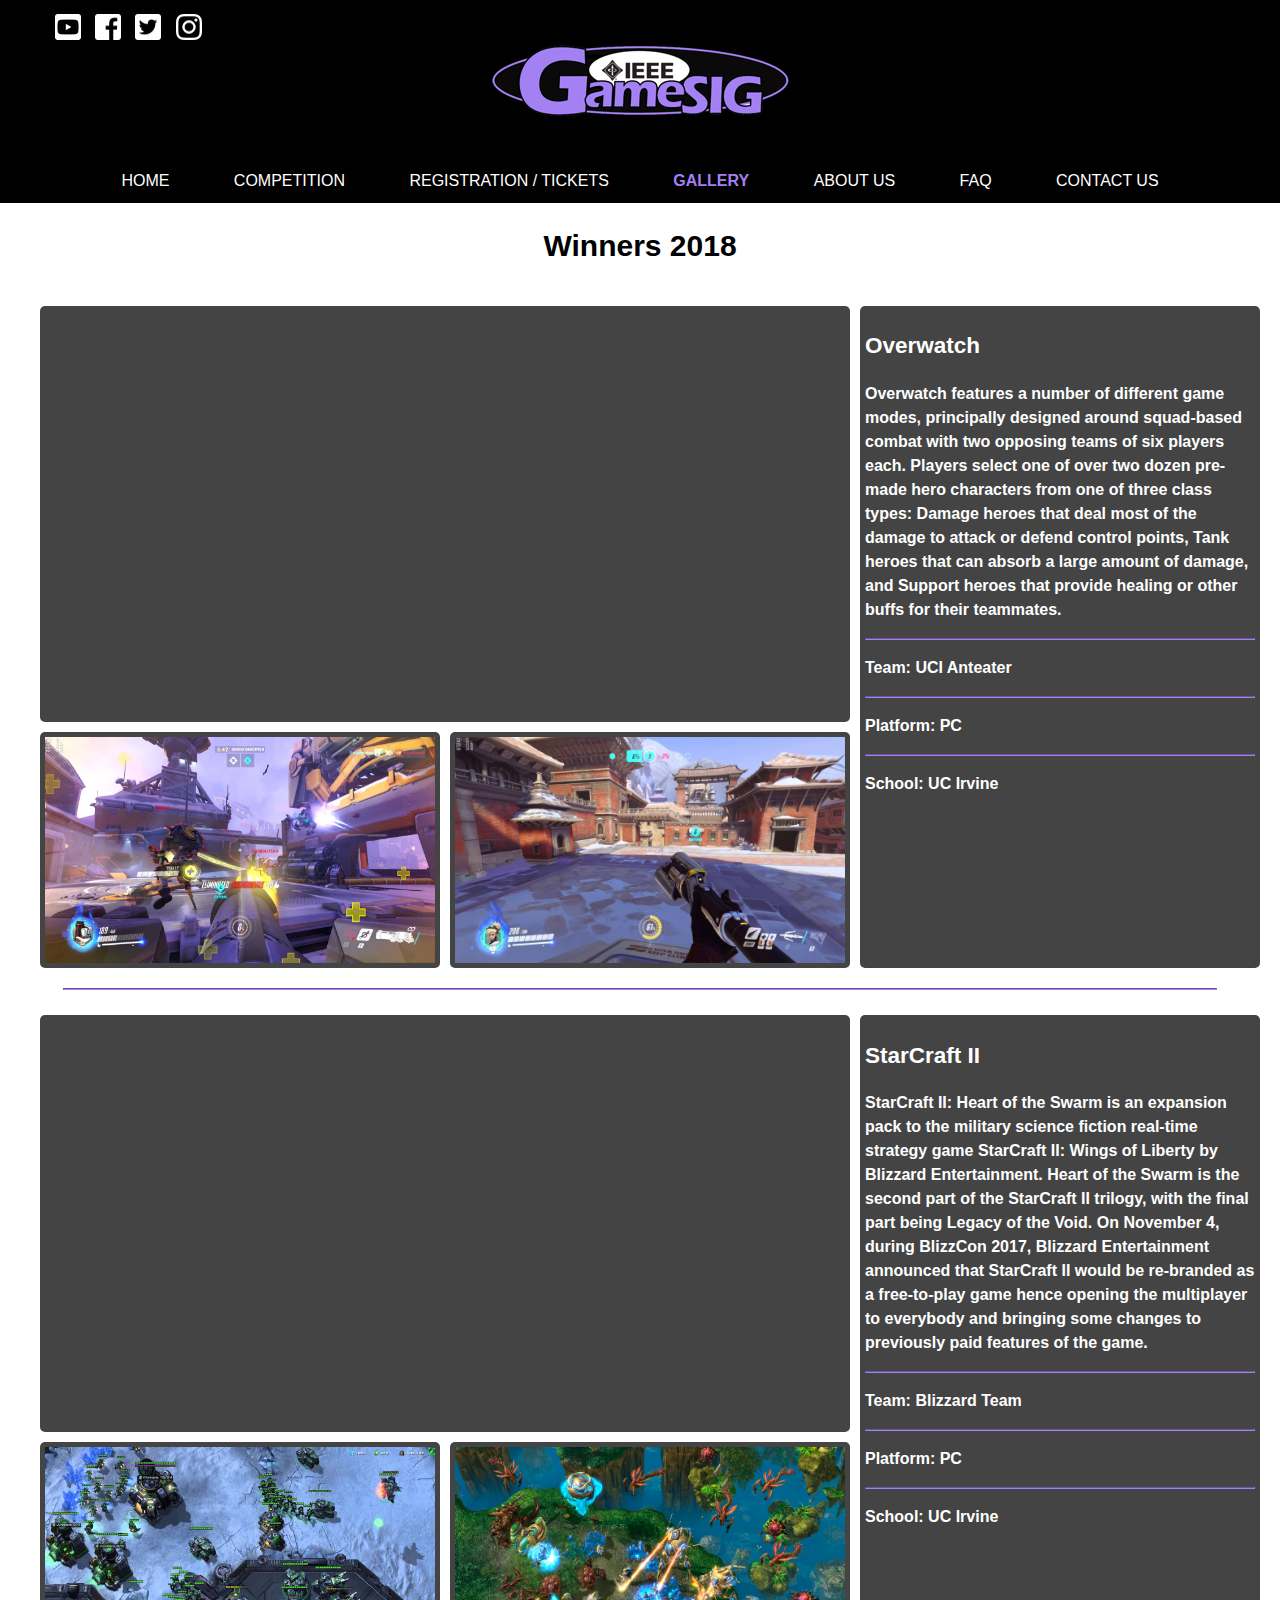
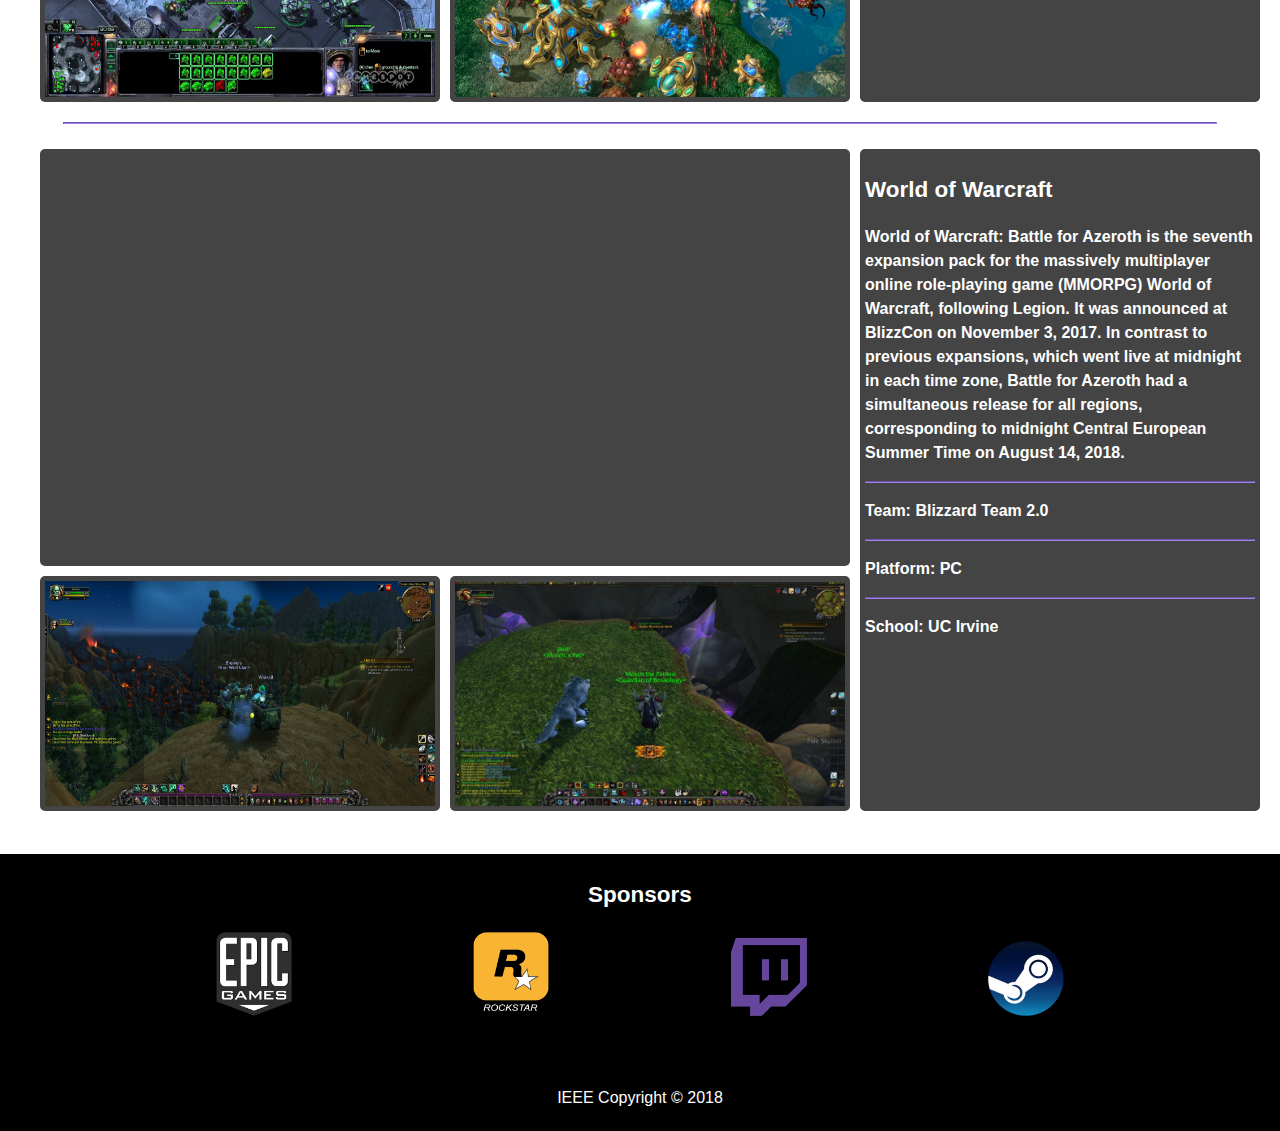
<file: gallery.html>
<!DOCTYPE html>
<html>
  <head>
    <meta charset="utf-8">
    <meta name="viewport" content="width=device-width">
    <meta name="description" content="Gallery of past competition events">
	  <meta name="keywords" content="IEEE, GameSIG, gaming, competition, esports">
  	<meta name="author" content="The Denenbees">
    <title>IEEE GameSIG | Gallery</title>
    <link rel="stylesheet" href="./css/gallery.css">
    <script type="text/javascript" src="./js/hamburger_menu.js"></script>
    <link rel="stylesheet" href="./css/hamburger.css">
  </head>
  <body>
    <header>
      <div class="container">
        <center>
          <div>
            <a href="index.html"><img id="logo" src='./img/logo.png' ></a>
          </div>
        </center>
      </div>
      <div class='social_media'>
        <a href=""><img src='./img/social_media/youtube_icon.png'></a>
        <a href=""><img src='./img/social_media/facebook_icon.png'></a>
        <a href=""><img src='./img/social_media/twitter_icon.png'></a>
        <a href=""><img src='./img/social_media/instagram_icon.png'></a>
      </div>

      <div class="subheader">
        <center>
          <nav id="main_header">
            <ul>
              <li><a href="index.html">HOME</a></li>
              <li><a href="competition.html">COMPETITION</a></li>
              <li><a href="registration_tickets.html">REGISTRATION / TICKETS</a></li>
              <li class="current"><a href="gallery.html">GALLERY</a></li>
              <li><a href="about.html">ABOUT US</a></li>
              <li><a href="faq.html">FAQ</a></li>
              <li><a href="contact.html">CONTACT US</a></li>
            </ul>
          </nav>
        </center>
    </header>

    <nav id='navigation'>
      <div id="menuToggle">
        <input type="checkbox" />
          <span></span>
          <span></span>
          <span></span>

        <ul id="menu">
          <li class="current"><a href="index.html">HOME</a></li>
          <li><a href="competition.html">COMPETITION</a></li>
          <li><a href="registration_tickets.html">REGISTRATION / TICKETS</a></li>
          <li><a href="gallery.html">GALLERY</a></li>
          <li><a href="about.html">ABOUT US</a></li>
          <li><a href="faq.html">FAQ</a></li>
          <li><a href="contact.html">CONTACT US</a></li>
        </ul>
      </div>
    </nav>

    <div class="content" id="2018">
      <center>
        <h1>Winners 2018</h1>
      </center>
        <br>
        <br>
        <br>
      <div class="galleryLayout">
        <div class="content_box a">
          <div style="text-align:center">
            <iframe <iframe width="560" height="315" src="https://www.youtube.com/embed/FqnKB22pOC0" frameborder="0" allow="accelerometer; autoplay; encrypted-media; gyroscope; picture-in-picture" allowfullscreen></iframe>
          </div>
        </div>
        <div class="content_box b">
          <h2>Overwatch<h2>
          <p>Overwatch features a number of different game modes, principally designed around squad-based combat with two opposing teams of six players each. Players select one of over two dozen pre-made hero characters from one of three class types: Damage heroes that deal most of the damage to attack or defend control points, Tank heroes that can absorb a large amount of damage, and Support heroes that provide healing or other buffs for their teammates.
          </p>
          <hr>
          <p>Team: UCI Anteater
          </p>
          <hr>
          <p>Platform: PC
          </p>
          <hr>
          <p>School: UC Irvine
          </p>
        </div>
        <div class="content_box c">
          <img width="100%" height="100%" src="./img/OverwatchIMG1.jpg" alt="Game Picture">
        </div>
        <div class="content_box d">
          <img width="100%" height="100%" src="./img/OverwatchIMG2.jpg" alt="Game Picture">
        </div>
      </div>

      <hr width="90%"> <br><br><br>


     <div class="galleryLayout">
       <div class="content_box a">
          <div style="text-align:center">
            <iframe  <iframe width="560" height="315" src="https://www.youtube.com/embed/MVbeoSPqRs4" frameborder="0" allow="accelerometer; autoplay; encrypted-media; gyroscope; picture-in-picture" allowfullscreen></iframe>
          </div>
        </div>
      <div class="content_box b">
         <h2>StarCraft II<h2>
         <p>StarCraft II: Heart of the Swarm is an expansion pack to the military science fiction real-time strategy game StarCraft II: Wings of Liberty by Blizzard Entertainment. Heart of the Swarm is the second part of the StarCraft II trilogy, with the final part being Legacy of the Void. On November 4, during BlizzCon 2017, Blizzard Entertainment announced that StarCraft II would be re-branded as a free-to-play game hence opening the multiplayer to everybody and bringing some changes to previously paid features of the game.
         </p>
         <hr>
         <p>Team: Blizzard Team
         </p>
         <hr>
         <p>Platform: PC
         </p>
         <hr>
         <p>School: UC Irvine
         </p>
       </div>
       <div class="content_box c">
         <img width="100%" height="100%" src="./img/StarcraftIMG1.jpg" alt="Game Picture">
       </div>
       <div class="content_box d">
          <img width="100%" height="100%" src="./img/StarcraftIMG2.jpg" alt="Game Picture">
       </div>
     </div>

     <hr width="90%"> <br><br><br>


      <div class="galleryLayout">
       <div class="content_box a">
         <div style="text-align:center">
            <iframe <iframe width="560" height="315" src="https://www.youtube.com/embed/jSJr3dXZfcg" frameborder="0" allow="accelerometer; autoplay; encrypted-media; gyroscope; picture-in-picture" allowfullscreen></iframe>
          </div>
       </div>
       <div class="content_box b">
          <h2>World of Warcraft<h2>
          <p>World of Warcraft: Battle for Azeroth is the seventh expansion pack for the massively multiplayer online role-playing game (MMORPG) World of Warcraft, following Legion. It was announced at BlizzCon on November 3, 2017. In contrast to previous expansions, which went live at midnight in each time zone, Battle for Azeroth had a simultaneous release for all regions, corresponding to midnight Central European Summer Time on August 14, 2018.
          </p>
          <hr>
          <p>Team: Blizzard Team 2.0
          </p>
          <hr>
          <p>Platform: PC
          </p>
          <hr>
          <p>School: UC Irvine
          </p>
        </div>
        <div class="content_box c">
           <img width="100%" height="100%" src="./img/WorldofWarcraftIMG1.jpg" alt="Game Picture">
        </div>
        <div class="content_box d">
         <img width="100%" height="100%" src="./img/WorldofWarcraftIMG2.jpg" alt="Game Picture">
        </div>
      </div>
      <br>
</div>
<div>

    <footer>
      <h2>Sponsors</h2>
      <section id="boxes">
        <div class="box">
          <img src='./img/epic-games-logo-A9D86272DC-seeklogo.com.png'>
        </div>
        <div class="box">
          <img src='./img/Rockstar_Games-logo-788C233C6F-seeklogo.com.png'>
        </div>
        <div class="box">
          <img src='./img/twitch-tv-logo-51C922E0F0-seeklogo.com.png'>
        </div>
        <div class="box">
          <img src='./img/steam-logo-73274B19E3-seeklogo.com.png'>
        </div>
      </section>
      <br>
      <br>
      <p class='copyright'>IEEE Copyright &copy; 2018</p>
    </footer>
  </div>
  </body>
</html>
</file>
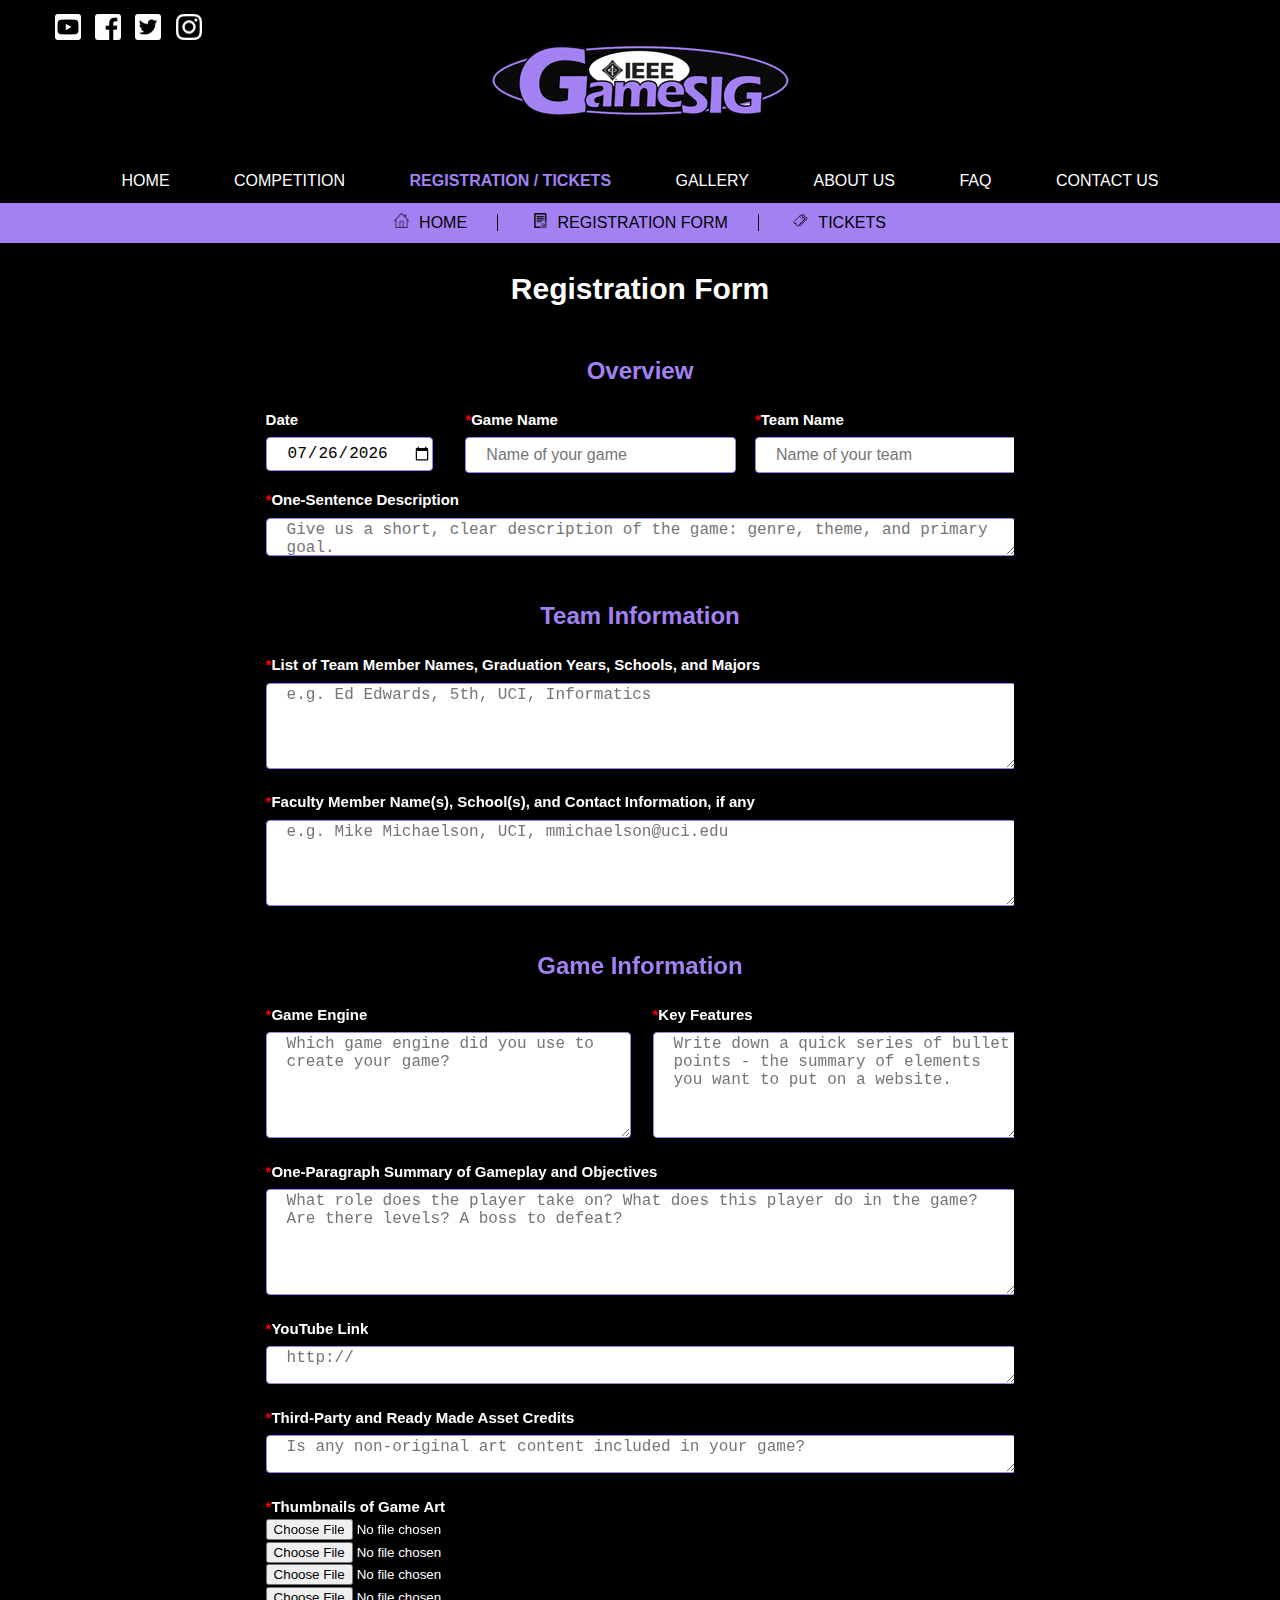
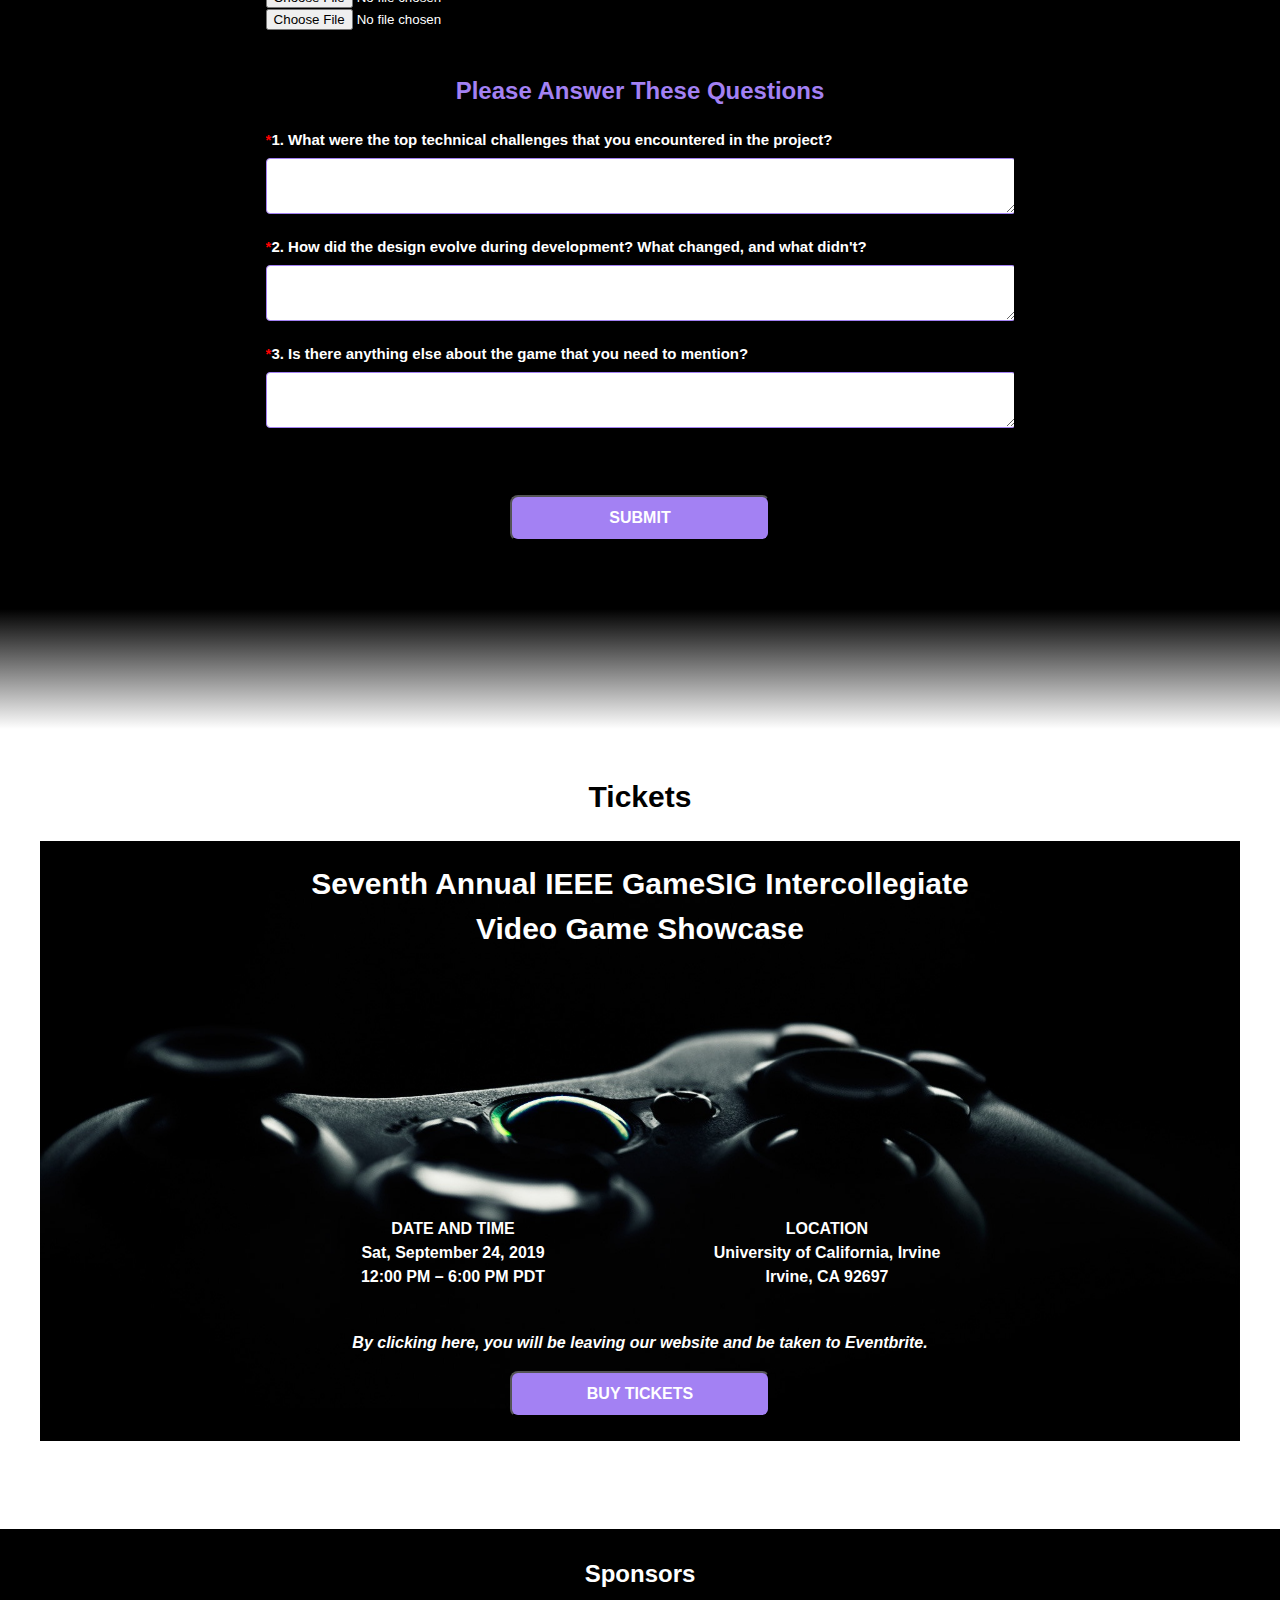
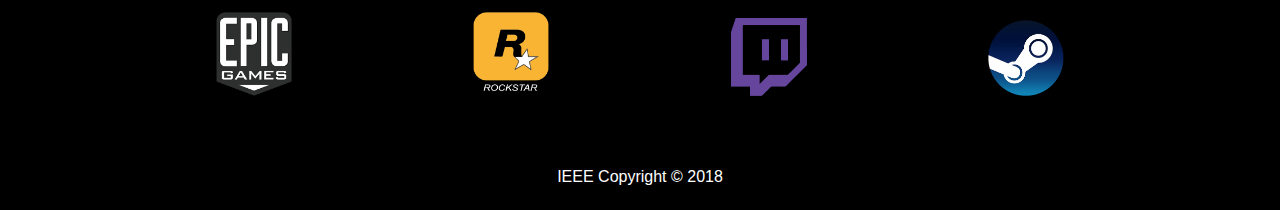
<file: registration_tickets.html>
<!DOCTYPE html>
<html>
  <head>
    <meta charset="utf-8">
    <meta name="viewport" content="width=device-width">
    <meta name="description" content="Registration information and event ticket link">
	  <meta name="keywords" content="IEEE, GameSIG, gaming, competition, esports">
  	<meta name="author" content="The Denenbees">
    <title>IEEE GameSIG | Register/Tickets</title>
    <link rel="stylesheet" href="./css/registration_tickets.css">
    <script type="text/javascript" src="./js/jquery.js"></script>
    <script type="text/javascript" src="./js/hamburger_menu.js"></script>
    <link rel="stylesheet" href="./css/hamburger.css">
  </head>
  <body>
    <button onclick="topFunction()" id="myBtn" title="Go to top">Top</button>

    <!-- Main Header -->
    <header>
      <div class="container">
        <center>
          <div>
            <a href="index.html"><img id="logo" src='./img/logo.png' ></a>
          </div>
        </center>
      </div>
      <div class='social_media'>
        <a href=""><img src='./img/social_media/youtube_icon.png'></a>
        <a href=""><img src='./img/social_media/facebook_icon.png'></a>
        <a href=""><img src='./img/social_media/twitter_icon.png'></a>
        <a href=""><img src='./img/social_media/instagram_icon.png'></a>
      </div>

      <div class="container">
        <center>
          <nav id="main_header">
            <ul>
              <li><a href="index.html">HOME</a></li>
              <li><a href="competition.html">COMPETITION</a></li>
              <li class="current"><a href="registration_tickets.html">REGISTRATION / TICKETS</a></li>
              <li><a href="gallery.html">GALLERY</a></li>
              <li><a href="about.html">ABOUT US</a></li>
              <li><a href="faq.html">FAQ</a></li>
              <li><a href="contact.html">CONTACT US</a></li>
            </ul>
          </nav>
        </center>
      </div>
    </header>

        <!-- Subheader -->

    <header id="subheader">
      <div class="container">
        <center>
          <nav>
            <ul id="inner_subheader">
              <li><a href="index.html"><img src='./img/subheader_icons/home.png'>HOME</a></li>
              <li><a class="current" href="#registration"><img src='./img/registration_tickets/form.png'>Registration Form</a></li>
              <li><a class='current' href='#tickets'><img src='./img/registration_tickets/tickets.png'>Tickets</a></li>
            </ul>
          </nav>
        </center>
      </div>
    </header>

    <nav id='navigation'>
      <div id="menuToggle">
        <input type="checkbox" />
          <span></span>
          <span></span>
          <span></span>

        <ul id="menu">
          <li class="current"><a href="index.html">HOME</a></li>
          <li><a href="competition.html">COMPETITION</a></li>
          <li><a href="registration_tickets.html">REGISTRATION / TICKETS</a></li>
          <li><a href="gallery.html">GALLERY</a></li>
          <li><a href="about.html">ABOUT US</a></li>
          <li><a href="faq.html">FAQ</a></li>
          <li><a href="contact.html">CONTACT US</a></li>
        </ul>
      </div>
    </nav>

<!--------Registration--------->
<div class="content" id="registration" style="background-color: black; color: white">
    <div class="container">
      <div class="form_container">
        <br>
          <center>
            <h1>Registration Form</h1>
          </center>

          <form action="createmypdf.php" method="post">
            <br>
            <center>
              <h2>Overview</h2>
            </center>

             <div class="multiple_field">
              <div class="field_item_20">
                <label for="date">Date</label>
                <input id="today" type="date" name="date" value="">
              </div>

              <script>
                var today = new Date();
                var dd = today.getDate();
                var mm = today.getMonth()+1;
                var yyyy = today.getFullYear();
                 if(dd<10){
                        dd='0'+dd
                    }
                    if(mm<10){
                        mm='0'+mm
                    }

                today = yyyy+'-'+mm+'-'+dd;
                document.getElementById("today").setAttribute("value", today);
              </script>


              <div class="field_item_35">
                <label for="game-name"><font color="red">*</font>Game Name</label>
                <input type="text" id="game_name" name="game_name" placeholder="Name of your game">
              </div>
              <div  class="field_item_35">
                <label for="team-name"><font color="red">*</font>Team Name</label>
                <input type="text" id="team_name" name="team_name" placeholder="Name of your team">
              </div>
            </div>

            <div class="field_item_100">
              <label for="one-sentence"><font color="red">*</font>One-Sentence Description</label>
              <textarea id="one_sentence" name="one_sentence" placeholder="Give us a short, clear description of the game: genre, theme, and primary goal."></textarea>
            </div>

            <center>
              <h2>Team Information</h2>
            </center>
            <div class="multiple_field">
              <div class="field_item_100">
                <label for="team_members"><font color="red">*</font>List of Team Member Names, Graduation Years, Schools, and Majors</label>
                <textarea id="team_members" name="team_members" placeholder="e.g. Ed Edwards, 5th, UCI, Informatics" style="height: 5em;"></textarea>
              </div>
            </div>

            <label for="faculty"><font color="red">*</font>Faculty Member Name(s), School(s), and Contact Information, if any</label>
            <textarea id="faculty" name="faculty" placeholder="e.g. Mike Michaelson, UCI, mmichaelson@uci.edu"  style="height: 5em;"></textarea>

            <br>
            <center>
              <h2>Game Information</h2>
            </center>
            <div class="multiple_field">
              <div class="field_item_50">
                <label for="platform"><font color="red">*</font>Game Engine</label>
                <textarea id="platform" name="platform" style="height:100px" placeholder="Which game engine did you use to create your game?"></textarea>
              </div>

              <div class="field_item_50">
                <label for="features"><font color="red">*</font>Key Features</label>
                <textarea id="features" name="features" style="height:100px" placeholder="Write down a quick series of bullet points - the summary of elements you want to put on a website."></textarea>
              </div>
            </div>

            <div class="field_item_100">
              <label for="message"><font color="red">*</font>One-Paragraph Summary of Gameplay and Objectives</label>
              <textarea id="summary" name="summary" style="height:100px" placeholder="What role does the player take on? What does this player do in the game? Are there levels? A boss to defeat?"></textarea>
            </div>

              <label for="message"><font color="red">*</font>YouTube Link</label>
              <textarea id="youtube" name="youtube" placeholder="http://"></textarea>

              <label for="third_party"><font color="red">*</font>Third-Party and Ready Made Asset Credits</label>
              <textarea id="third_party" name="third_party" placeholder="Is any non-original art content included in your game?"></textarea>

              <label for="thumbnails"><font color="red">*</font>Thumbnails of Game Art</label>
              <br>
              <input type="file" name="sample1" accept="image/png, image/jpeg">
              <br>
              <input type="file" name="sample2" accept="image/png, image/jpeg">
              <br>
              <input type="file" name="sample3" accept="image/png, image/jpeg">
              <br>
              <input type="file" name="sample4" accept="image/png, image/jpeg">
              <br>
              <input type="file" name="sample5" accept="image/png, image/jpeg">
              <br><br>

              <center> 
                <h2>Please Answer These Questions</h2>
              </center>

              <label for="q1"><font color="red">*</font>1. What were the top technical challenges that you encountered in the project?</label>
              <textarea id="q1" name="q1" style="height:50px"></textarea>

              <label for="q2"><font color="red">*</font>2. How did the design evolve during development? What changed, and what didn't?</label>
              <textarea id="q2" name="q2" style="height:50px"></textarea>

              <label for="q3"><font color="red">*</font>3. Is there anything else about the game that you need to mention?</label>
              <textarea id="q3" name="q3" style="height:50px"></textarea>
              <br>
            </div>
            <br><br>
            <center>
              <input type="submit" value="SUBMIT" name="submit">
            </center>
            <br><br><br>
          </form>
        </div>
      </div>
  </div>

  <div style="background-image: linear-gradient(black, white)">
    <div class="grid-container-100" style="height: 120px">
      <div class="grid-item"></div>
    </div>
  </div>

<!--------- Tickets------------>
<div id="tickets">
  <div class="ticket_container">
    <br>
    <br>
    <center>
      <h1>Tickets</h1>
    </center>
    <br>

    <div id="tickets_showcase"></div>

    <div id="ticket_text1">
      <h1>Seventh Annual IEEE GameSIG Intercollegiate<br>Video Game Showcase</h1>
    </div>
    <div id="ticket_text2">
      <div class="grid_container">
          <p>DATE AND TIME<br>
             Sat, September 24, 2019<br>
             12:00 PM – 6:00 PM PDT
           </p>
          <p>LOCATION<br>
            University of California, Irvine<br>
            Irvine, CA 92697<br>
          </p>
        </div>
          <p style="font-style: italic">By clicking here, you will be leaving our website and be taken to Eventbrite.</p>
          <a href="https://www.eventbrite.com/e/the-2018-international-games-sig-classic-games-competition-tickets-49186948487"><button class="ticket_button" onclick="window.location='registration_tickets.html'">BUY TICKETS</button></a>
      </div>
    </div>
  </div>
</div>

<footer>
  <section id="boxes">
    <h2 style="color: white">Sponsors</h2>
    <div class="box">
      <img src='./img/epic-games-logo-A9D86272DC-seeklogo.com.png'>
    </div>
    <div class="box">
      <img src='./img/Rockstar_Games-logo-788C233C6F-seeklogo.com.png'>
    </div>
    <div class="box">
      <img src='./img/twitch-tv-logo-51C922E0F0-seeklogo.com.png'>
    </div>
    <div class="box">
      <img src='./img/steam-logo-73274B19E3-seeklogo.com.png'>
    </div>
  </section>
  <br>
  <br>
  <p class='copyright'>IEEE Copyright &copy; 2018</p>
</footer>


<script src="./js/registration.js"></script>

  </body>
</html>
</file>
<file: css/home.css>
@import "style.css";
@import "header.css";
@import "footer.css";

.enroll_button{
  width: 260px;
  font-size: 8pt;
  margin-top: 80px;
  background:#A381F3;
  border-radius:8px;
  color:white;
  font-weight: lighter;
}

.enroll_button:hover {
  background-color: #A381F3;
  font-weight: bold;
  color: black;
}

.enroll_button:focus { outline: none;}

.enroll_button:active {
  color:black;
  background-color: #A381F3;
  transform: translateY(4px);
}

/* Showcase */
#showcase{
  padding: 10px;
  max-height: 600px;
  background: url('../img/showcase.jpeg') top;
  box-shadow: 0 0 8px 8px black inset;
  background-position: center;
  background-repeat: no-repeat;
  background-size: cover;
  color:#ffffff;
}

#showcase h1{
  margin-top:150px;
  font-size:55px;
  margin-bottom:0px;
}

#showcase p{
  font-size:30px;
  font-weight: bold;
}

.transport_button{
  border: none;
  background-color: black;
  color: white;
  margin-bottom: 0;
  margin-top: 0;
}

.transport_button:hover {
  font-weight: bold;
  color: #A381F3;
}


@media (max-width: 1080px) {
  .enroll_button{
    width: 200px;
    margin-bottom: 10px;
    padding-top: 0;
  }
}

@media (min-width: 1080px) {
  .enroll_button{
    width: 200px;
    margin-bottom: 100px;
  }
}

@media (min-width: 1450px) {
  #showcase {
    padding: 100px;
  }
}
</file>
<file: css/hamburger.css>
#navigation {
  display: none;
}
a
{
  text-decoration: none;
  color: white;
  
  transition: color 0.3s ease;
}

a:hover
{
  color: #A381F3;
}
#menuToggle
{
  display: block;
  position: absolute;
  top: 50px;
  right: 50px;
  
  z-index: 1;
  
  -webkit-user-select: none;
  user-select: none;
}
#menuToggle input
{
  display: block;
  width: 40px;
  height: 32px;
  position: absolute;
  top: -7px;
  left: -5px;
  
  cursor: pointer;
  
  opacity: 0;
  z-index: 2;
  
  -webkit-touch-callout: none;
}
#menuToggle span
{
  display: block;
  width: 33px;
  height: 4px;
  margin-bottom: 5px;
  position: relative;
  
  background: white;
  border-radius: 3px;
  
  z-index: 1;
  
  transform-origin: 4px 0px;
  
  transition: transform 0.5s cubic-bezier(0.77,0.2,0.05,1.0),
              background 0.5s cubic-bezier(0.77,0.2,0.05,1.0),
              opacity 0.55s ease;
}

#menuToggle span:first-child
{
  transform-origin: 0% 0%;
}

#menuToggle span:nth-last-child(2)
{
  transform-origin: 0% 100%;
}
#menuToggle input:checked ~ span
{
  opacity: 1;
  transform: rotate(45deg) translate(-2px, -1px);
  background: white;
}
#menuToggle input:checked ~ span:nth-last-child(3)
{
  opacity: 0;
  transform: rotate(0deg) scale(0.2, 0.2);
}
#menuToggle input:checked ~ span:nth-last-child(2)
{
  opacity: 1;
  transform: rotate(-45deg) translate(0, -1px);
}
#menu
{
  position: absolute;
  width: 300px;
  margin: -100px 0 0 0;
  padding: 50px;
  padding-top: 125px;
  right: -100px;
  
  background: black;
  list-style-type: none;
  -webkit-font-smoothing: antialiased;
  /* to stop flickering of text in safari */
  
  transform-origin: 0% 0%;
  transform: translate(100%, 0);
  
  transition: transform 0.5s cubic-bezier(0.77,0.2,0.05,1.0);
}
#menu li
{
  padding: 10px 0;
  font-size: 22px;
}
#menuToggle input:checked ~ ul
{
  transform: scale(1.0, 1.0);
  opacity: 1;
}
</file>
<file: css/about.css>
@import "style.css";
@import "header.css";
@import "footer.css";

#mission, #methodology {
  color: #A381F3;
  text-align: left;
  margin-bottom: 0em;
  margin-top: 1em;
}

p{
  text-align: justify;
  margin-top: 0em;
  text-indent: 2em;
}

hr {
  border-color: #A381F3;
  margin-top: 2em;
}

.photo-layout{
  text-align: center;
	margin: 0 auto;
  width: 90%;
	display: grid;
	grid-gap:10px;
	grid-template-columns: auto 37% auto;
	background-color:#fff;
	color:#444;
  }

.photo-a {
  grid-column: 1;
  grid-row: 1;
}

.photo-b {
  grid-column: 2;
  grid-row: 1;
  padding-left: 20px;
}

.photo-c {
  grid-column: 3;
  grid-row: 1;
}
/* Media Queries */
/* 768px */
@media(max-width: 768px){
  .photo-layout {
    display: block;
    margin: 0 auto;
    height: 70%;
    width: 70%;
    text-align: center;
  }
}

/* 992px */
@media (max-width: 992px) {

}

@media (max-width: 1080px) {

}

/* 1200 px */
@media (min-width: 1100px) {

}
</file>
<file: css/competition.css>
@import "style.css";
@import "header.css";
@import "subheader.css";
@import "footer.css";

h1{
  margin-top: 0;
  margin-bottom: 0;
}

hr{
	border-color: #A381F3;
}

/* All Images: Vertical Centering */
#rules, #pdf, #thumbnails, #judge, #sponsor {
	display: flex;
  align-items: center;
  flex-wrap: wrap;
}

/* All Images: Horizontal Centering */
#judge center, #sponsor center {
  margin: auto;
}

#judge img{
  max-width: 230px;
}


/* Rules and Regulation Images: Horizontal Centering and Resizing */
#rules img {
	margin: auto;
	max-width: 220px;
	max-height: 220px;
}

#pdf img{
	margin: auto;
	max-width: 150px;
	max-height: 250px;
}

#thumbnails img {
	margin: auto;
  max-width: 150px;
  max-height: 150px;
}

/* Sponsors Images: Resizing */
#sponsor img {
	column-span: 2;
	column-count: 1;
	padding-right: 0;
	max-width: 230px;
}

#myBtn {
  display: none;
  position: fixed;
  bottom: 20px;
  right: 30px;
  z-index: 99;
  font-size: 14px;

  outline: none;
  background-color: #A381F3;
  color: white;
  cursor: pointer;
  padding: 15px;
  border-radius: 4px;
}

/* Rows(grid-container) and Columns(grid-item) */
.grid-container-25-75 {
  display: grid;
  grid-template-columns: 25% 75%;
}

.grid-container-75-25 {
  display: grid;
  grid-template-columns: 75% 25%;
}

.grid-container-80-20 {
  display: grid;
  grid-template-columns: 80% 20%;
}

.grid-container-100 {
  display: grid;
  grid-template-columns: 100%;
}

.grid-item {
  font-size: 30px;
  padding: 20px;
}

/* 768 */
@media (max-width: 768px) {
  #sponsor img,
  .grid-container-25-75,
  .grid-container-75-25,
  .grid-container-80-20,
  .grid-container-100,
  .grid-item

  .grid-container-25-75 {
    display: block;
    grid-template-columns: 25% 75%;

  }

  .grid-container-75-25 {
    display: block;
    grid-template-columns: 75% 25%;
  }

  .grid-container-80-20 {
    display: block;
    grid-template-columns: 80% 20%;
  }

  .grid-container-100 {
    display: block;
    grid-template-columns: 100%;
  }

  .grid-item {
    font-size: 30px;
    padding: 0px;
  }
}

/* 768-1024 */
@media (min-width: 768px) and (max-width:1024px) {
  #sponsor img,
  .grid-container-25-75,
  .grid-container-75-25,
  .grid-container-80-20,
  .grid-container-100,
  .grid-item

  #sponsor img {
  	column-span: 2;
  	column-count: 1;
  	padding-right: 0;
  	max-width: 100%;
  }

  /*adjust to 33/67 ratio*/
  .grid-container-25-75 {
    display: grid;
    grid-template-columns: 33% 67%;
  }

  .grid-container-75-25 {
    display: grid;
    grid-template-columns: 75% 25%;
  }

  .grid-container-80-20 {
    display: grid;
    grid-template-columns: 80% 20%;
  }

  .grid-container-100 {
    display: grid;
    grid-template-columns: 100%;
  }

  .grid-item {
    font-size: 30px;
    padding: 0px;
  }
}
</file>
<file: css/contact.css>
@import "style.css";
@import "header.css";
@import "footer.css";

label{
  color: #A381F3;
  font-weight: bold;
  width: 150px;
  text-align: left;
  font-weight: bold;
  float: left;
}

.form_container {
  background: white;
  text-align: justify;
  width: 40%;
  margin-right: auto;
  margin-left: auto;
  overflow: hidden;
}

h1{
  font-size: 30px;
}

.title{
  margin: auto;
}

 input[type=text], select, textarea {
  font-weight: bold;
  min-width: 97%;
  padding-left: 12px;
  border: 1px solid #A381F3;
  border-radius: 4px;
  height: 2em;

  margin-top: 6px;
  margin-bottom: 16px;
  resize: vertical;
}

input[type=submit]{
  background:#A381F3;
  border-radius:8px;
  padding: 12px 20px;
  width: 260px;
  font-size: 12pt;
  font-weight: bold;
  color:white;
}

input[type=submit]:hover {
  color: black;
}

input[type=submit]:focus {
  outline: none;
}

input[type=submit]:active {
  color:#FFFFFF;
  transform: translateY(4px);
}

/* Media Queries */
/* 768px */
@media(max-width: 768px){
  .form_container {
    width: 70%;
  }
  select[type="a-subject"] {
    width: 100%;
  }
  input[type=text], select, textarea {
    min-width: 90%;
  }
  input[type=submit] {
    width: 70%;
  }
}

/* 992px */
@media (max-width: 992px) {
  select[type="a-subject"] {
    width: 80%;
  }
  input[type=text], select, textarea {
    min-width: 80%;
  }
}

@media (max-width: 1080px) {
  .form_container {
    width: 60%;
  }
  select[type="a-subject"] {
    width: 90%;
  }
  input[type=text], select, textarea {
    min-width: 90%;
  }
}

/* 1200 px */
@media (min-width: 1100px) {
  select[type="a-subject"] {
    width: 90%;
  }
  input[type=text], select, textarea {
    min-width: 95%;
  }
}
</file>
<file: css/faq.css>
@import "style.css";
@import "header.css";
@import "footer.css";

#first_item, #second_item, #third_item, #fourth_item {
  color: #A381F3;
  text-align: left;
  margin-bottom: 0em;
  margin-top: 1em;
}

p{
  text-align: left;
  text-indent: 2em;
}

hr{
  border-color: #A381F3;
  margin-top: 2em;
}
</file>
<file: css/gallery.css>
@import "style.css";
@import "header.css";
@import "subheader.css";
@import "footer.css";

hr{
	border-color: #A381F3;
}

iframe{
	width:100%;
	height:400px;
}

.galleryLayout{
	margin: 20px;
	position: relative;
	top: 50%;
	left: 50%;
	margin-top: -50px;
	margin-left: -600px;
	display: grid;
	grid-gap:10px;
	grid-template-columns: 400px 400px 400px;
	background-color:#fff;
	color:#444;
  }

  .content_box{
    background-color: #444;
    color: #fff;
    border-radius: 5px;
    padding: 5px;
    font-size: 100%;
  }

  .a{
    grid-column: 1/3;
    grid-row: 1;

  }

  .b{
    grid-column: 3;
    grid-row: 1/3;
    word-wrap: break-word;
  }

  .c{
    grid-column: 1;
    grid-row: 2;
  }

  .d{
    grid-column: 2;
    grid-row: 2;
  }

	/* 768 */
	@media (max-width: 700px) {
		.content_box,
		.galleryLayout,
		.a,
		iframe,
		.b,
		.c,
		.d

		iframe{
			width:95%;
			height:window.innerHeight;
		}


		.galleryLayout{
			display: block;
	  	align-items: center;
			margin-left: -47%;
			padding-left: 0%;
	  	justify-content: center;
			background-color:#fff;
			color:#444;
		  }
			.content_box{
		    background-color: #444;
		    color: #fff;
		    border-radius: 5px;
		    padding: 10px;
		    font-size: 100%;
		  }



		  .a{


		  }

		  .b{
				text-align: center;
		  }

		  .c{

		  }

		  .d{

		  }
	}

	/* 768-1024 */
	@media (min-width: 700px) and (max-width:1240px) {
		.galleryLayout,

 	 .a,
 	 iframe,
 	 .b,
 	 .c,
 	 .d

 	 iframe{
 		 width:98%;
 		 height:window.innerHeight;
 	 }


	 .galleryLayout{
	 	margin:3%;
	 	position: relative;
	 	top: 50%;
	 	left: 50%;
	 	margin-top: -5%;
	 	margin-left: -48.5%;
	 	display: grid;
	 	grid-gap:1%;
	 	grid-template-columns:33.3% 33.3% 33.3%;
	 	background-color:#fff;
	 	color:#444;
	   }



	   .a{
	     grid-column: 1/3;
	     grid-row: 1;

	   }

	   .b{
	     grid-column: 3;
	     grid-row: 1/3;
	     word-wrap: break-word;
	   }

	   .c{
	     grid-column: 1;
	     grid-row: 2;
	   }

	   .d{
	     grid-column: 2;
	     grid-row: 2;
	}
</file>
<file: css/registration_tickets.css>
@import "style.css";
@import "header.css";
@import "subheader.css";
@import "footer.css";

hr{
  border-color:  #A381F3;
}

h1 {
  font-size: 30px;
  margin-top: 0;
  margin-bottom: 0;
}

h2{
  font-size: 18pt;
  color: #A381F3;
}

label{
  color: white;
  font-weight: bold;
  display: inline-block;
}

.form_container {
  width: 65%;
  margin: 0 auto;
  overflow: hidden;
}

.school_level {
  float: none;
  padding: 5px;
}

#myBtn {
  display: none;
  position: fixed;
  bottom: 20px;
  right: 30px;
  z-index: 99;
  font-size: 14px;

  outline: none;
  background-color: #A381F3;
  color: white;
  cursor: pointer;
  padding: 15px;
  border-radius: 4px;
}

.box1, .box2, .box3, .box4 {
  position: realtive;
  display:inline-block;
  border-style: solid;
  border-color:#A381F3;
  margin: 5px;
  height:150px;
  width: 150px;
}


/* Registration Inputs */
.multiple_field {
  display: flex;
  -webkit-box-orient: horizontal;
  -webkit-box-direction: normal;
  flex-direction: row;
  justify-content: flex-start;
}
.field_item_100
{
  display: block;
  margin-right: 35px;
  min-width: 100%;
}
.field_item_70
{
  display: block;
  margin-right: 50px;
  min-width: 70%;
}
.field_item_50
{
  display: block;
  margin-right: 35px;
  min-width: 47%;
}
.field_item_35
{
  display: block;
  margin-right: 35px;
  min-width: 34%;
}
.field_item_20
{
  display: block;
  margin-right: 50px;
  min-width: 20%;
}

input[type=radio] {
  margin: .4rem;
}

input[type=text], input[type=date], textarea {
  font-size: 12pt;
  padding-left: 20px;
  border: 1px solid #A381F3;
  border-radius: 4px;
  height: 2em;
  min-width: 97%;
  margin-top: 6px;
  margin-bottom: 16px;
  resize: vertical;
}

input[type=submit], .ticket_button {
  background:#A381F3;
  border-radius:8px;
  padding: 12px 20px;
  width: 260px;
  font-size: 12pt;
  font-weight: bold;
  color:white;
}

input[type=submit]:hover, .ticket_button:hover {
  background-color: #A381F3;
  font-weight: bold;
  color: black;
}

input[type=submit]:focus, .ticket_button:focus{
  outline: none;
}

input[type=submit]:active, .ticket_button:active{
  color:black;
  background-color: #A381F3;
  transform: translateY(4px);
}


/* Tickets */
.ticket_picture {
  max-width: 120%;
  max-height: 120%;
  margin-left: auto;
  margin-right: auto;
}

.ticket_container {
  margin-right: auto;
  margin-left: auto;
  background-color: white;
  color: black;
  height: 800px;
}
.grid_container {
  margin: 0 auto;
  max-width: 100%;
  display: grid;
  grid-template-columns: 50% 50%;
  padding: 10px;
}
#tickets_showcase {
  margin: 0 auto;
  padding: 300px;
  max-height: 900px;
  max-width: 600px;
  background: url('../img/registration_tickets/ticket_picture2.png') top ;
  background-position: center;
  background-repeat: no-repeat;
  background-size: cover;
  color:#ffffff;
}
#ticket_text1{
  color: white;
  font-weight: bold;
  position: relative;
  bottom: 75%;
  margin: 0 auto;
  z-index: 2;
  width: 60%;
  padding: 20px;
  text-align: center;
}
#ticket_text2{
  color: white;
  font-weight: bold;
  position: relative;
  bottom: 400px;
  margin: 0 auto;
  z-index: 2;
  width: 60%;
  padding: 20px;
  text-align: center;
}


@media (max-width: 500px) {
  #ticket_text2 {
    bottom: 100px;
  } 
}

/*700 */
@media (max-width: 700px) {
  .form_container, .multiple_field,
  .form_container {
    min-width: 100%;
    margin: 0 auto;
    overflow: hidden;
  }
  .multiple_field {
    display: block;
    -webkit-box-orient: horizontal;
    -webkit-box-direction: normal;
    flex-direction: column;
    justify-content: flex-start;
  }
  #ticket_text1 {
    width: 80%;
    bottom: 600px;
  }
  #ticket_text1 {
    width: 80%;
    bottom: 600px;
  }
  #ticket_text1 h1 {
    font-size: 20pt;
  }
}

/* 1100-this width is weird when trying to register?? */
@media (max-width: 1100px) {
  .form_container,.ticket_container,.grid_container,.grid_item,
  .form_container {
    min-width: 100%;
    margin: 0 auto;
    overflow: hidden;
  }

  #ticket_text2 {
    width: 80%;
    bottom: 500px;
  } 
}
</file>
